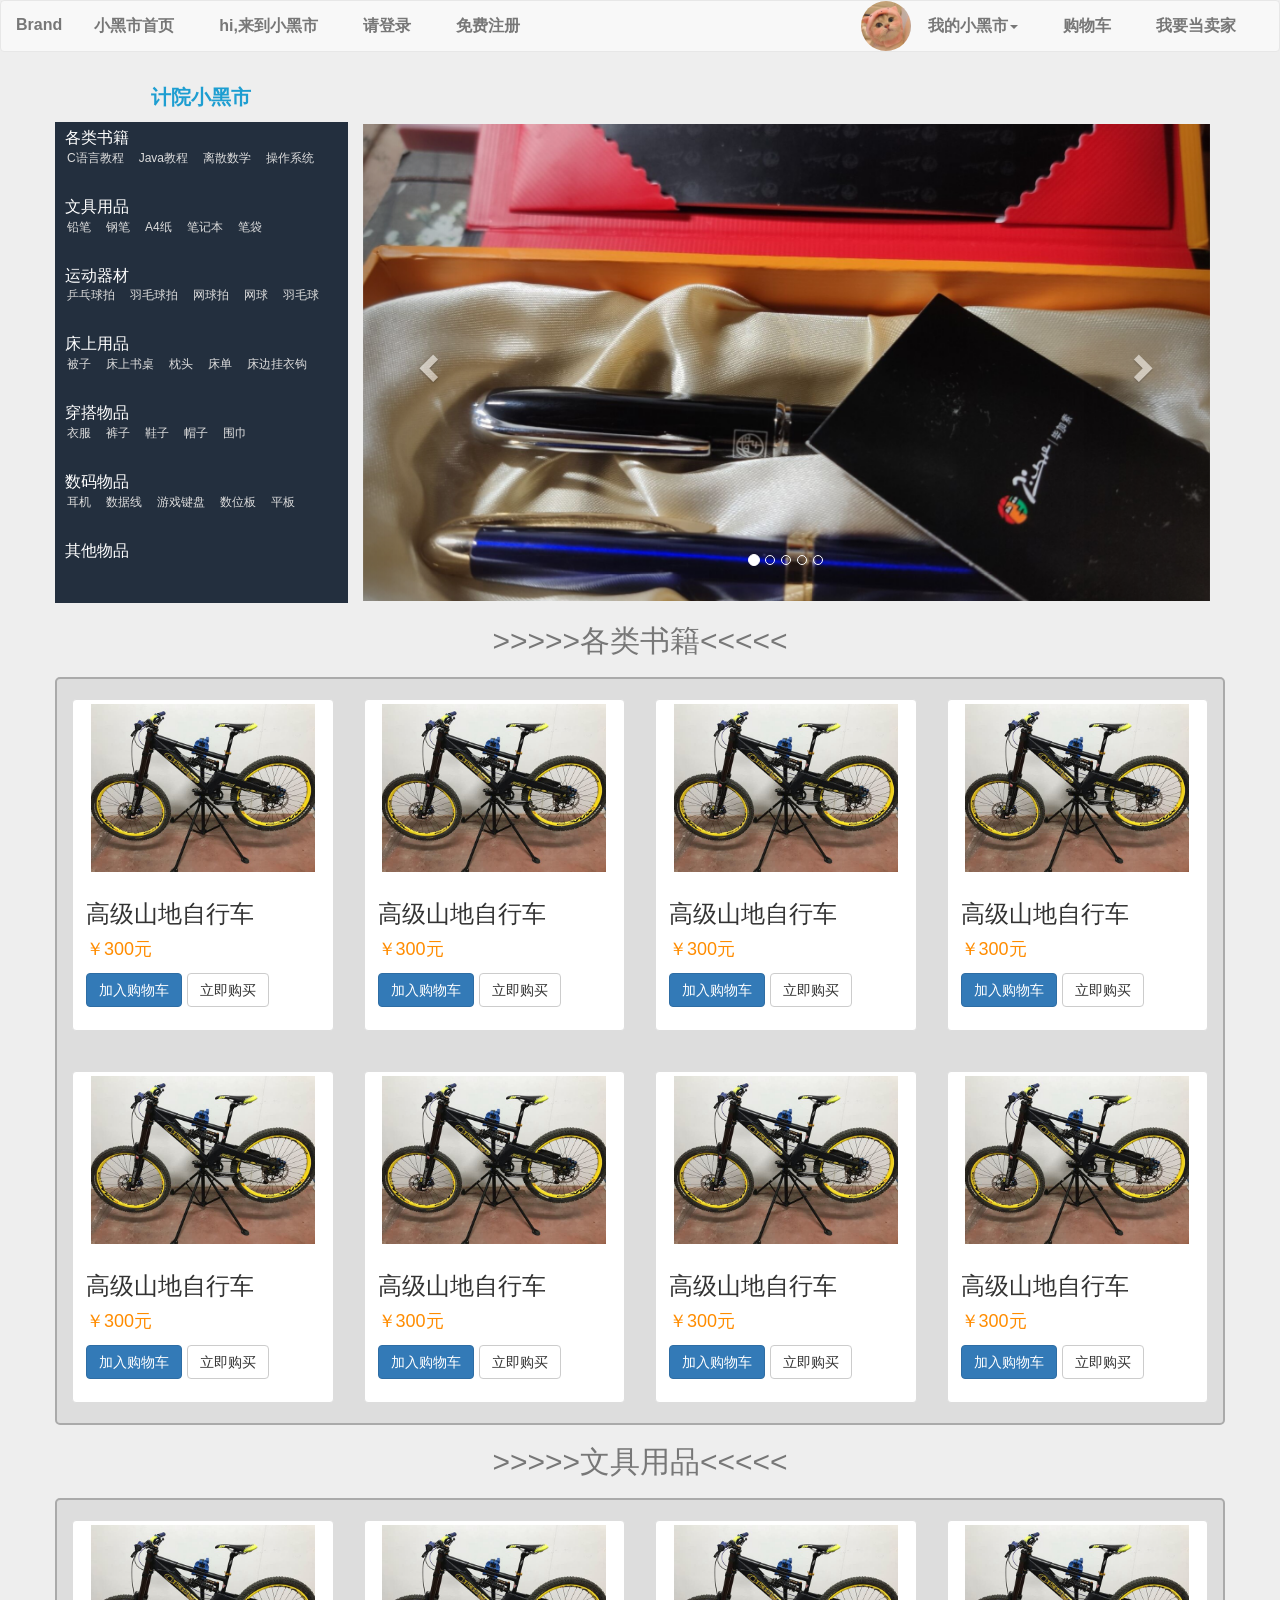
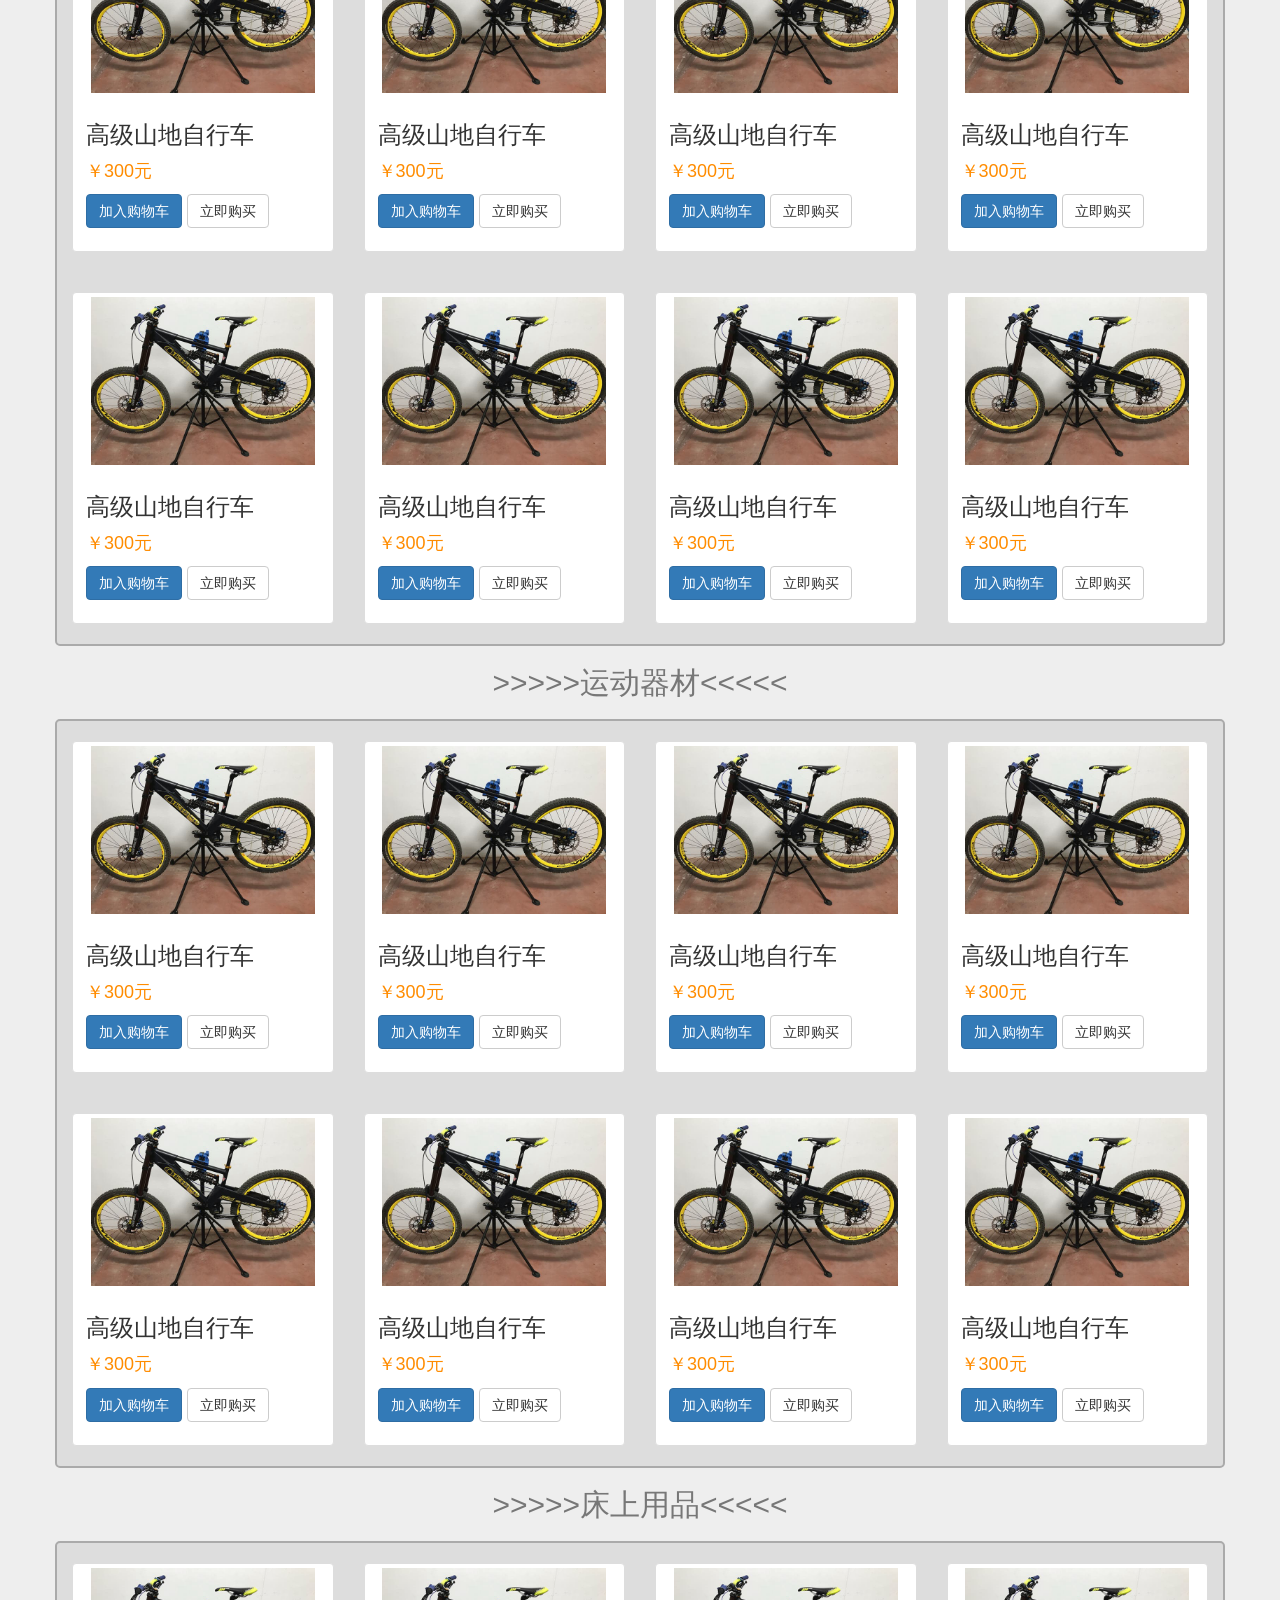
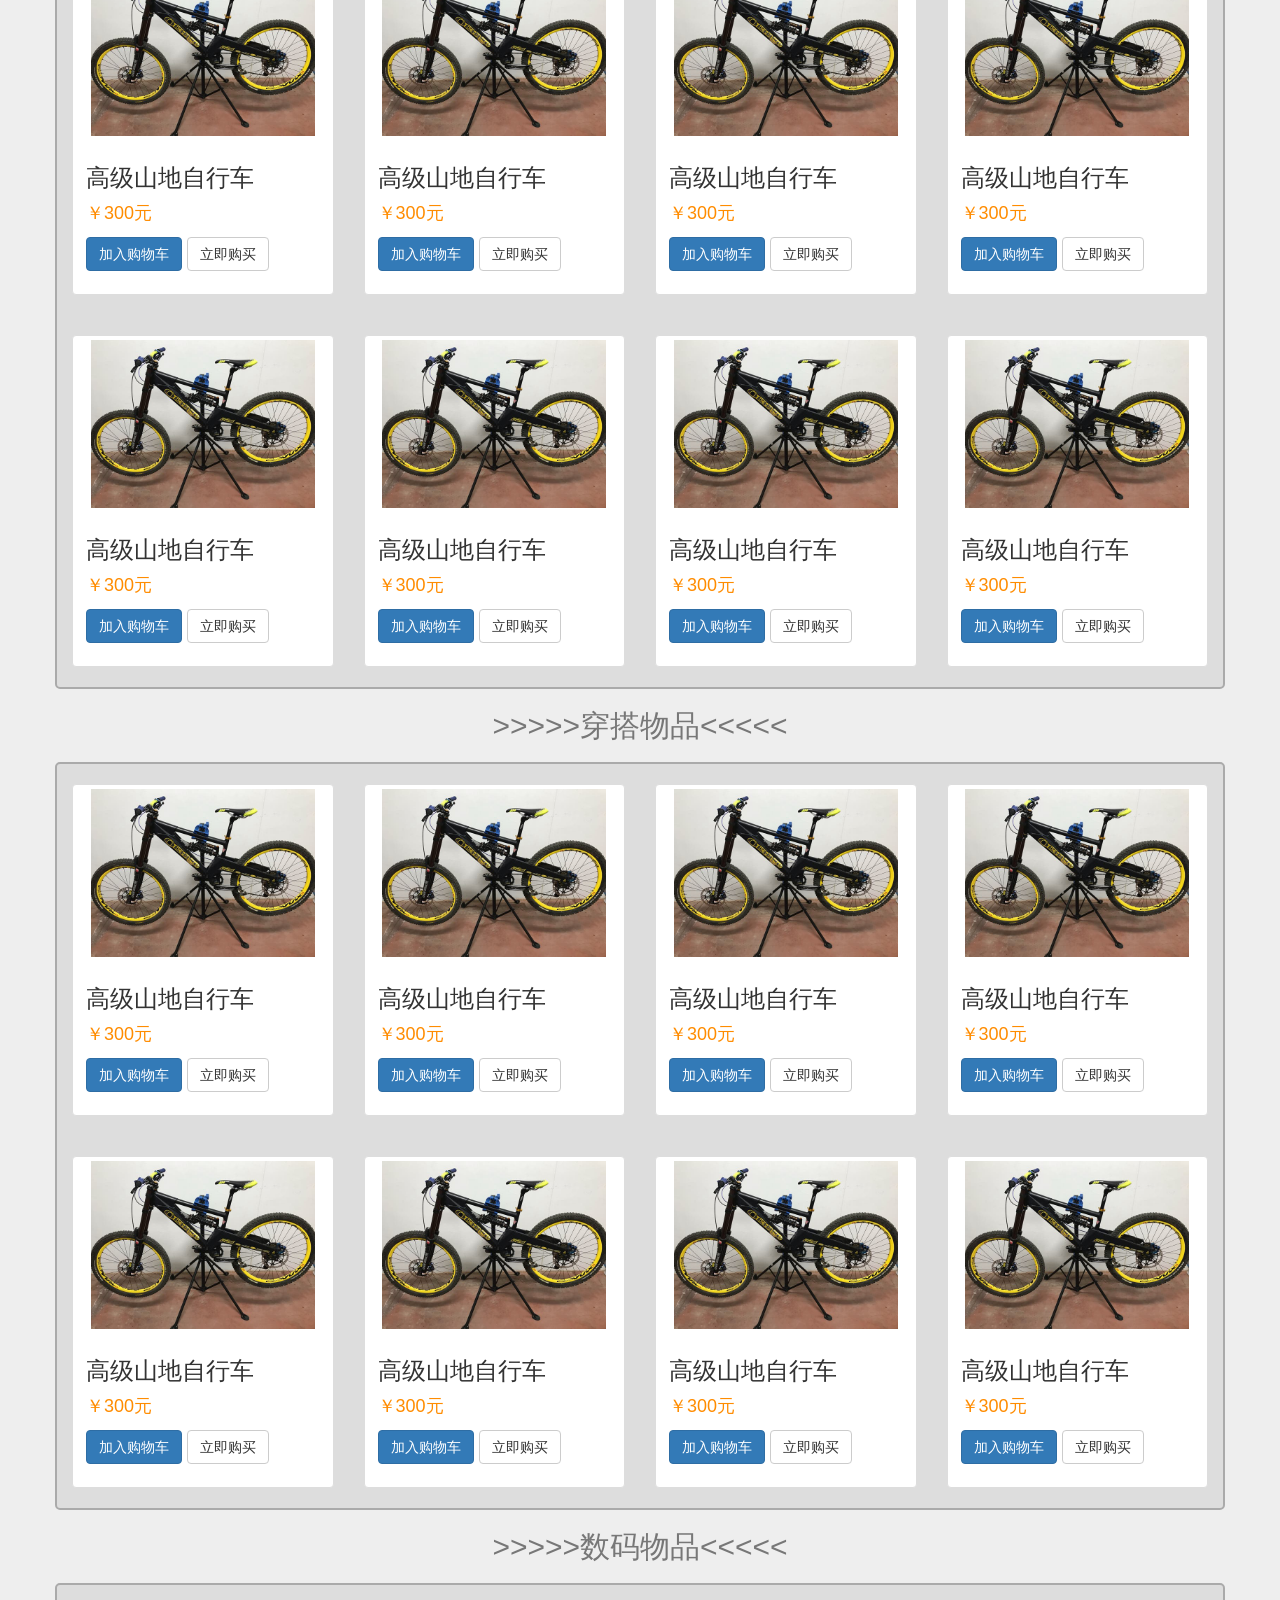
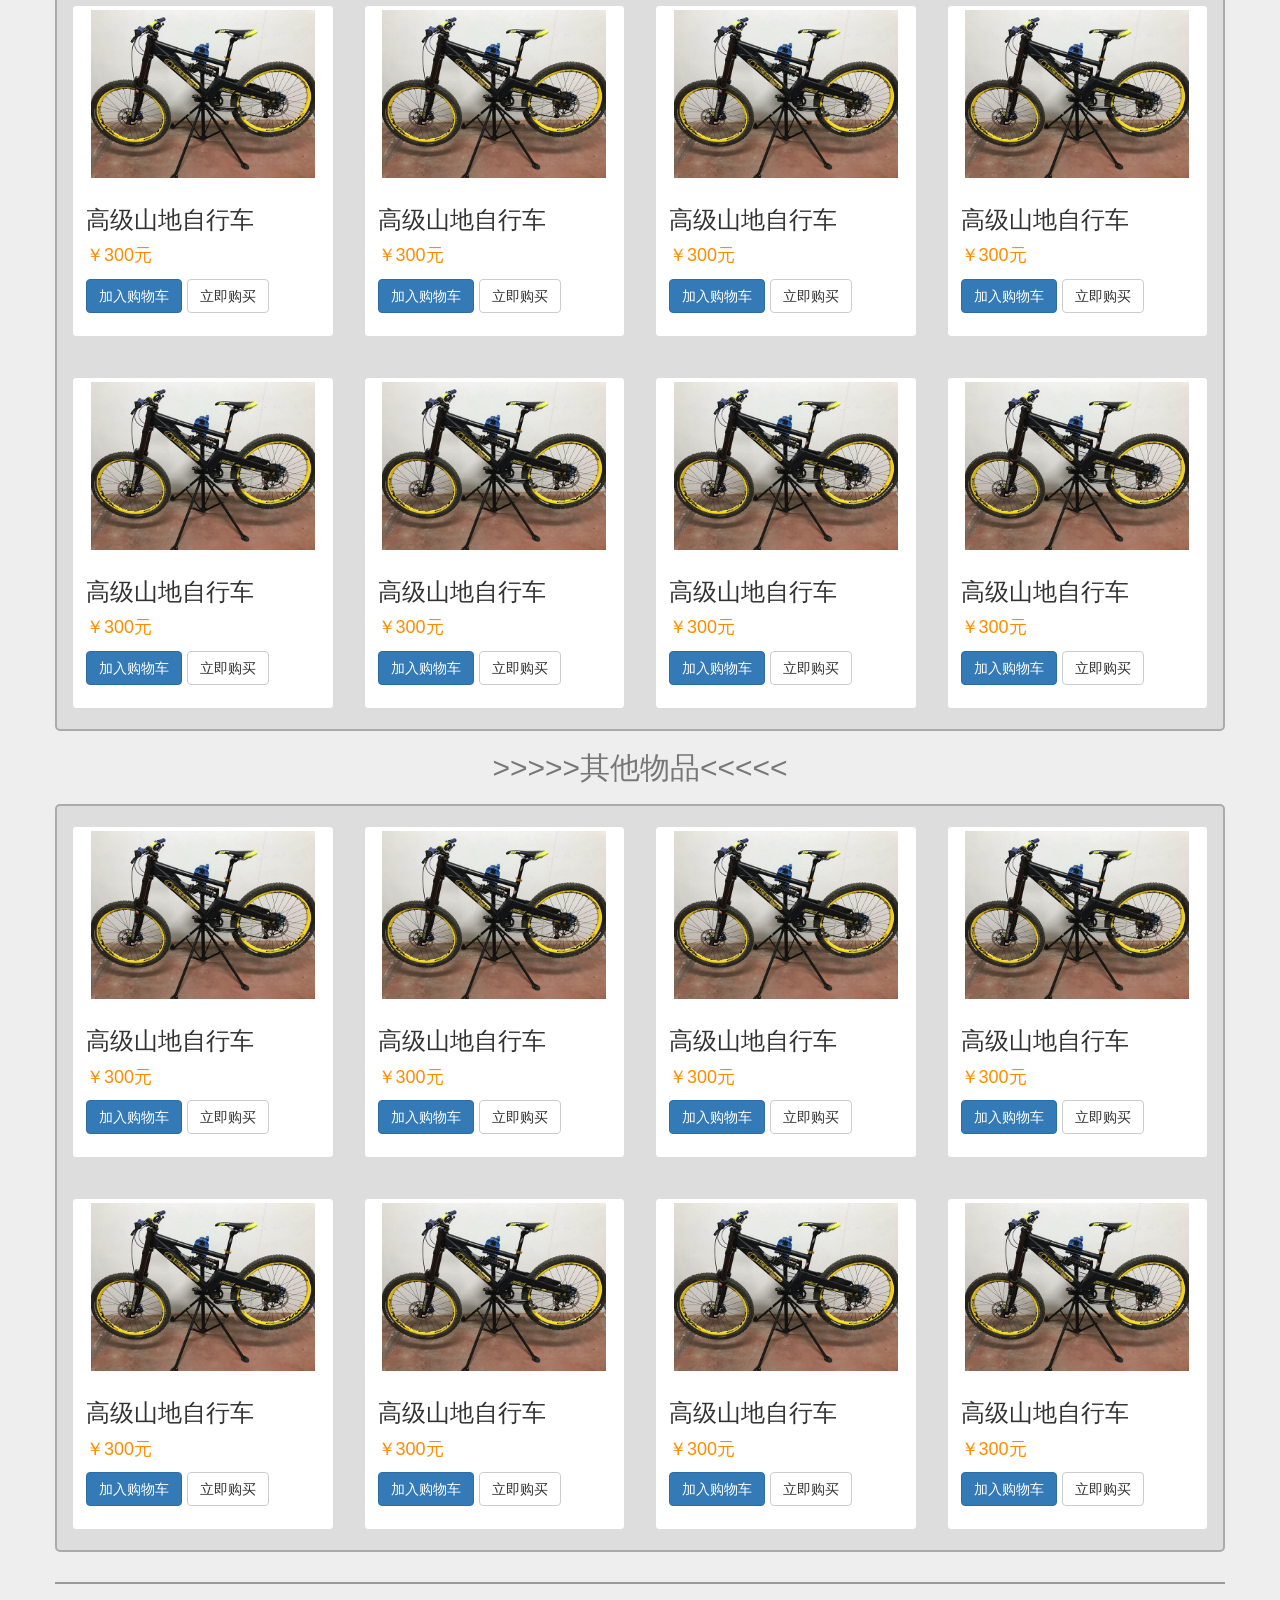
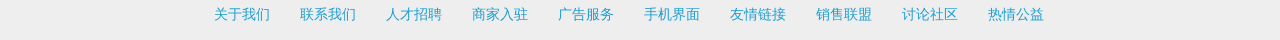
<file: Javaee大作业/qianduan/index.html>
<!DOCTYPE html>
<html lang="zh-CN">

<head>
    <meta charset="UTF-8">
    <meta http-equiv="X-UA-Compatible" content="IE=edge">
    <meta name="viewport" content="width=device-width, initial-scale=1.0">
    <link rel="shortcut icon" href="./res/logo.png" type="image/x-icon">
    <link rel="stylesheet" href="./css/bootstrap.min.css">
    <link rel="stylesheet" type="text/css" href="./css/sweetalert.css">
    <script src="./js/jquery-3.2.1.min.js"></script>
    <script src="./js/bootstrap.min.js"></script>
    <script type="text/javascript" src="./js/sweetalert-dev.js"></script>
    <title>计院小黑市</title>
    <style>
        * {
            padding: 0;
            margin: 0;
        }

        body {
            background-color: #eee;
        }

        .header-items li {
            list-style: none;
            display: inline;
            padding: 5px;
            font-size: 14px;
            line-height: 20px;
            color: #777;
        }

        .left-nav>dd {
            list-style: none;
            height: 68.75px;
            font-size: 16px;
            color: #ffffff;
            padding: 10px;
            padding-top: 5px;
            background-color: #232f3e;
        }

        .left-nav>dd:hover {
            background-color: #ff8c00;
            padding-left: 35px;
            transition: padding-left 0.5s;
        }

        .left-nav>dt {
            height: 50px;
            text-align: center;
            line-height: 50px;
            font-size: 20px;
            color: #1e9ed1;
        }

        .left-items>li,
        .left-items>li>a,
        .left-items>li>a:hover {
            list-style: none;
            display: inline;
            font-size: 12px;
            color: #ddd;
            padding: 5px;
            padding: 0;
        }

        .carousel-inner:hover {
            cursor: pointer;
            transform: scale(1.05, 1.05);
            transition: transform 1s;
        }

        .goods-items {
            display: inline-block;
            margin-top: 20px;
            /* height: 250px; */
        }

        .goods-class {
            margin-top: 10px;
            background-color: #dddddd;
            border: 2px solid #aaaaaa;
            border-radius: 5px;
        }

        .good-title {
            text-align: center;
            color: #777;
        }

        .foot-list {
            display: inline-block;
            margin-top: 20px;
            margin-bottom: 10px;
        }

        .foot-list>li,
        li>a {
            list-style: none;
            float: left;
            color: #1e9ed1;
            margin-left: 2px;
            margin-right: 13px;
        }

        .foot-list>li>a:hover {
            color: #1e9ed1;
            text-decoration: underline;
        }

        #copyright {
            text-align: center;
            margin-bottom: 30px;
        }

        .thumbnail p {
            color: #ff8c00;
            font-size: 18px;
        }

        .thumbnail img {
            cursor: pointer;
        }

        .navbar a {
            font: 600 16px/18px 'Open Sans', sans-serif;
        }

        .navbar a:hover {
            background-image: -webkit-linear-gradient(bottom, red, #fd8403, yellow);
            -webkit-background-clip: text;
            -webkit-text-fill-color: transparent;
        }
    </style>
    <script>

    </script>
</head>

<body>
    <!-- 导航条 -->
    <nav class="navbar navbar-default">
        <div class="container-fluid">
            <div class="navbar-header">
                <button type="button" class="navbar-toggle collapsed" data-toggle="collapse"
                    data-target="#bs-example-navbar-collapse-1" aria-expanded="false">
                    <span class="sr-only">Toggle navigation</span>
                    <span class="icon-bar"></span>
                    <span class="icon-bar"></span>
                    <span class="icon-bar"></span>
                </button>
                <a class="navbar-brand" href="#">Brand</a>
            </div>
            <div class="collapse navbar-collapse" id="bs-example-navbar-collapse-1">
                <ul class="nav navbar-nav">
                    <li><a href="./index.html">小黑市首页<span class="sr-only">(current)</span></a></li>
                    <li><a href="#">hi,来到小黑市</a></li>
                    <li><a href="login.html">请登录</a></li>
                    <li><a href="login.html">免费注册</a></li>
                </ul>
                <ul class="nav navbar-nav navbar-right">
                    <li><img src="./res/head.jpg" alt="" width="50" height="50" style="border-radius: 25px;"></li>
                    <li class="dropdown">
                        <a href="#" class="dropdown-toggle" data-toggle="dropdown" role="button" aria-haspopup="true"
                            aria-expanded="false">我的小黑市<span class="caret"></span></a>
                        <ul class="dropdown-menu">
                            <li><a href="./user.html">我的主页</a></li>
                            <li><a href="./order.html">我的订单</a></li>
                            <li role="separator" class="divider"></li>
                            <li><a href="#">切换账号</a></li>
                        </ul>
                    </li>
                    <li><a href="./shoppingCar.html">购物车</a></li>
                    <li><a href="./sale.html">我要当卖家</a></li>
                </ul>
            </div>
        </div>
    </nav>
    <!-- 导航图 -->
    <div class="container">
        <div class="row" style="height: 530px;">
            <div class="col-xs-3" style="padding:0;height: 530px;">
                <dl class="left-nav">
                    <dt>计院小黑市</dt>
                    <dd>各类书籍
                        <ul class="left-items">
                            <li><a href="#">C语言教程</a></li>
                            <li><a href="#">Java教程</a></li>
                            <li><a href="#">离散数学</a></li>
                            <li><a href="#">操作系统</a></li>
                        </ul>
                    </dd>
                    <dd>文具用品
                        <ul class="left-items">
                            <li><a href="#">铅笔</a></li>
                            <li><a href="#">钢笔</a></li>
                            <li><a href="#">A4纸</a></li>
                            <li><a href="#">笔记本</a></li>
                            <li><a href="#">笔袋</a></li>
                        </ul>
                    </dd>
                    <dd>运动器材
                        <ul class="left-items">
                            <li><a href="#">乒乓球拍</a></li>
                            <li><a href="#">羽毛球拍</a></li>
                            <li><a href="#">网球拍</a></li>
                            <li><a href="#">网球</a></li>
                            <li><a href="#">羽毛球</a></li>
                        </ul>
                    </dd>
                    <dd>床上用品
                        <ul class="left-items">
                            <li><a href="#">被子</a></li>
                            <li><a href="#">床上书桌</a></li>
                            <li><a href="#">枕头</a></li>
                            <li><a href="#">床单</a></li>
                            <li><a href="#">床边挂衣钩</a></li>
                        </ul>
                    </dd>
                    <dd>穿搭物品
                        <ul class="left-items">
                            <li><a href="#">衣服</a></li>
                            <li><a href="#">裤子</a></li>
                            <li><a href="#">鞋子</a></li>
                            <li><a href="#">帽子</a></li>
                            <li><a href="#">围巾</a></li>
                        </ul>
                    </dd>
                    <dd>数码物品
                        <ul class="left-items">
                            <li><a href="#">耳机</a></li>
                            <li><a href="#">数据线</a></li>
                            <li><a href="#">游戏键盘</a></li>
                            <li><a href="#">数位板</a></li>
                            <li><a href="#">平板</a></li>
                        </ul>
                    </dd>
                    <dd>其他物品</dd>
                </dl>
            </div>
            <div class="col-xs-9" style="height: 52px;"></div>
            <div class="col-xs-9" style="height: 480px;">
                <div id="myCarousel" class="carousel slide">
                    <!-- 轮播（Carousel）指标 -->
                    <ol class="carousel-indicators">
                        <li data-target="#myCarousel" data-slide-to="0" class="active"></li>
                        <li data-target="#myCarousel" data-slide-to="1"></li>
                        <li data-target="#myCarousel" data-slide-to="2"></li>
                        <li data-target="#myCarousel" data-slide-to="3"></li>
                        <li data-target="#myCarousel" data-slide-to="4"></li>
                    </ol>
                    <!-- 轮播（Carousel）项目 -->
                    <div class="carousel-inner">
                        <div class="item active">
                            <img src="./res/pen.jpg" alt="First slide">
                        </div>
                        <div class="item">
                            <img src="./res/book2.jpg" alt="Second slide">
                        </div>
                        <div class="item">
                            <img src="./res/books1.jpg" alt="Third slide">
                        </div>
                        <div class="item">
                            <img src="./res/cup.jpg" alt="Second slide">
                        </div>
                        <div class="item">
                            <img src="./res/juanchi.jpg" alt="Second slide">
                        </div>
                    </div>
                    <!-- 轮播（Carousel）导航 -->
                    <a class="carousel-control right" href="#myCarousel" data-slide="next"> <span _ngcontent-c3=""
                            aria-hidden="true" class="glyphicon glyphicon-chevron-right"></span></a>
                    <a class="carousel-control left" href="#myCarousel" data-slide="prev"> <span _ngcontent-c3=""
                            aria-hidden="true" class="glyphicon glyphicon-chevron-left"></span></a>
                </div>
            </div>
        </div>
    </div>
    <!-- 商品页 -->
    <div class="container">
        <!-- 各类书籍 -->
        <div class="row">
            <h2 class="col-xs-12 good-title">
                &gt;&gt;&gt;&gt;&gt;各类书籍&lt;&lt;&lt;&lt;&lt;
            </h2>
        </div>
        <div class="row goods-class">
            <div class="col-xs-3 goods-items">
                <div class="thumbnail">
                    <img src="./res/good1.jpg" title="点击查看详情" width="224" height="200">
                    <div class="caption">
                        <h3>高级山地自行车</h3>
                        <p>￥300元</p>
                        <p><a href="#" class="btn btn-primary" role="button">加入购物车</a> <a href="#"
                                class="btn btn-default" role="button">立即购买</a></p>
                    </div>
                </div>
            </div>
            <div class="col-xs-3 goods-items">
                <div class="thumbnail">
                    <img src="./res/good1.jpg" title="点击查看详情" width="224" height="200">
                    <div class="caption">
                        <h3>高级山地自行车</h3>
                        <p>￥300元</p>
                        <p><a href="#" class="btn btn-primary" role="button">加入购物车</a> <a href="#"
                                class="btn btn-default" role="button">立即购买</a></p>
                    </div>
                </div>
            </div>
            <div class="col-xs-3 goods-items">
                <div class="thumbnail">
                    <img src="./res/good1.jpg" title="点击查看详情" width="224" height="200">
                    <div class="caption">
                        <h3>高级山地自行车</h3>
                        <p>￥300元</p>
                        <p><a href="#" class="btn btn-primary" role="button">加入购物车</a> <a href="#"
                                class="btn btn-default" role="button">立即购买</a></p>
                    </div>
                </div>
            </div>
            <div class="col-xs-3 goods-items">
                <div class="thumbnail">
                    <img src="./res/good1.jpg" title="点击查看详情" width="224" height="200">
                    <div class="caption">
                        <h3>高级山地自行车</h3>
                        <p>￥300元</p>
                        <p><a href="#" class="btn btn-primary" role="button">加入购物车</a> <a href="#"
                                class="btn btn-default" role="button">立即购买</a></p>
                    </div>
                </div>
            </div>
            <div class="col-xs-3 goods-items">
                <div class="thumbnail">
                    <img src="./res/good1.jpg" title="点击查看详情" width="224" height="200">
                    <div class="caption">
                        <h3>高级山地自行车</h3>
                        <p>￥300元</p>
                        <p><a href="#" class="btn btn-primary" role="button">加入购物车</a> <a href="#"
                                class="btn btn-default" role="button">立即购买</a></p>
                    </div>
                </div>
            </div>
            <div class="col-xs-3 goods-items">
                <div class="thumbnail">
                    <img src="./res/good1.jpg" title="点击查看详情" width="224" height="200">
                    <div class="caption">
                        <h3>高级山地自行车</h3>
                        <p>￥300元</p>
                        <p><a href="#" class="btn btn-primary" role="button">加入购物车</a> <a href="#"
                                class="btn btn-default" role="button">立即购买</a></p>
                    </div>
                </div>
            </div>
            <div class="col-xs-3 goods-items">
                <div class="thumbnail">
                    <img src="./res/good1.jpg" title="点击查看详情" width="224" height="200">
                    <div class="caption">
                        <h3>高级山地自行车</h3>
                        <p>￥300元</p>
                        <p><a href="#" class="btn btn-primary" role="button">加入购物车</a> <a href="#"
                                class="btn btn-default" role="button">立即购买</a></p>
                    </div>
                </div>
            </div>
            <div class="col-xs-3 goods-items">
                <div class="thumbnail">
                    <img src="./res/good1.jpg" title="点击查看详情" width="224" height="200">
                    <div class="caption">
                        <h3>高级山地自行车</h3>
                        <p>￥300元</p>
                        <p><a href="#" class="btn btn-primary" role="button">加入购物车</a> <a href="#"
                                class="btn btn-default" role="button">立即购买</a></p>
                    </div>
                </div>
            </div>
        </div>
        <!-- 文具用品 -->
        <div class="row">
            <h2 class="col-xs-12 good-title">
                &gt;&gt;&gt;&gt;&gt;文具用品&lt;&lt;&lt;&lt;&lt;
            </h2>
        </div>
        <div class="row goods-class">
            <div class="col-xs-3 goods-items">
                <div class="thumbnail">
                    <img src="./res/good1.jpg" title="点击查看详情" width="224" height="200">
                    <div class="caption">
                        <h3>高级山地自行车</h3>
                        <p>￥300元</p>
                        <p><a href="#" class="btn btn-primary" role="button">加入购物车</a> <a href="#"
                                class="btn btn-default" role="button">立即购买</a></p>
                    </div>
                </div>
            </div>
            <div class="col-xs-3 goods-items">
                <div class="thumbnail">
                    <img src="./res/good1.jpg" title="点击查看详情" width="224" height="200">
                    <div class="caption">
                        <h3>高级山地自行车</h3>
                        <p>￥300元</p>
                        <p><a href="#" class="btn btn-primary" role="button">加入购物车</a> <a href="#"
                                class="btn btn-default" role="button">立即购买</a></p>
                    </div>
                </div>
            </div>
            <div class="col-xs-3 goods-items">
                <div class="thumbnail">
                    <img src="./res/good1.jpg" title="点击查看详情" width="224" height="200">
                    <div class="caption">
                        <h3>高级山地自行车</h3>
                        <p>￥300元</p>
                        <p><a href="#" class="btn btn-primary" role="button">加入购物车</a> <a href="#"
                                class="btn btn-default" role="button">立即购买</a></p>
                    </div>
                </div>
            </div>
            <div class="col-xs-3 goods-items">
                <div class="thumbnail">
                    <img src="./res/good1.jpg" title="点击查看详情" width="224" height="200">
                    <div class="caption">
                        <h3>高级山地自行车</h3>
                        <p>￥300元</p>
                        <p><a href="#" class="btn btn-primary" role="button">加入购物车</a> <a href="#"
                                class="btn btn-default" role="button">立即购买</a></p>
                    </div>
                </div>
            </div>
            <div class="col-xs-3 goods-items">
                <div class="thumbnail">
                    <img src="./res/good1.jpg" title="点击查看详情" width="224" height="200">
                    <div class="caption">
                        <h3>高级山地自行车</h3>
                        <p>￥300元</p>
                        <p><a href="#" class="btn btn-primary" role="button">加入购物车</a> <a href="#"
                                class="btn btn-default" role="button">立即购买</a></p>
                    </div>
                </div>
            </div>
            <div class="col-xs-3 goods-items">
                <div class="thumbnail">
                    <img src="./res/good1.jpg" title="点击查看详情" width="224" height="200">
                    <div class="caption">
                        <h3>高级山地自行车</h3>
                        <p>￥300元</p>
                        <p><a href="#" class="btn btn-primary" role="button">加入购物车</a> <a href="#"
                                class="btn btn-default" role="button">立即购买</a></p>
                    </div>
                </div>
            </div>
            <div class="col-xs-3 goods-items">
                <div class="thumbnail">
                    <img src="./res/good1.jpg" title="点击查看详情" width="224" height="200">
                    <div class="caption">
                        <h3>高级山地自行车</h3>
                        <p>￥300元</p>
                        <p><a href="#" class="btn btn-primary" role="button">加入购物车</a> <a href="#"
                                class="btn btn-default" role="button">立即购买</a></p>
                    </div>
                </div>
            </div>
            <div class="col-xs-3 goods-items">
                <div class="thumbnail">
                    <img src="./res/good1.jpg" title="点击查看详情" width="224" height="200">
                    <div class="caption">
                        <h3>高级山地自行车</h3>
                        <p>￥300元</p>
                        <p><a href="#" class="btn btn-primary" role="button">加入购物车</a> <a href="#"
                                class="btn btn-default" role="button">立即购买</a></p>
                    </div>
                </div>
            </div>
        </div>
        <!-- 运动器材 -->
        <div class="row">
            <h2 class="col-xs-12 good-title">
                &gt;&gt;&gt;&gt;&gt;运动器材&lt;&lt;&lt;&lt;&lt;
            </h2>
        </div>
        <div class="row goods-class">
            <div class="col-xs-3 goods-items">
                <div class="thumbnail">
                    <img src="./res/good1.jpg" title="点击查看详情" width="224" height="200">
                    <div class="caption">
                        <h3>高级山地自行车</h3>
                        <p>￥300元</p>
                        <p><a href="#" class="btn btn-primary" role="button">加入购物车</a> <a href="#"
                                class="btn btn-default" role="button">立即购买</a></p>
                    </div>
                </div>
            </div>
            <div class="col-xs-3 goods-items">
                <div class="thumbnail">
                    <img src="./res/good1.jpg" title="点击查看详情" width="224" height="200">
                    <div class="caption">
                        <h3>高级山地自行车</h3>
                        <p>￥300元</p>
                        <p><a href="#" class="btn btn-primary" role="button">加入购物车</a> <a href="#"
                                class="btn btn-default" role="button">立即购买</a></p>
                    </div>
                </div>
            </div>
            <div class="col-xs-3 goods-items">
                <div class="thumbnail">
                    <img src="./res/good1.jpg" title="点击查看详情" width="224" height="200">
                    <div class="caption">
                        <h3>高级山地自行车</h3>
                        <p>￥300元</p>
                        <p><a href="#" class="btn btn-primary" role="button">加入购物车</a> <a href="#"
                                class="btn btn-default" role="button">立即购买</a></p>
                    </div>
                </div>
            </div>
            <div class="col-xs-3 goods-items">
                <div class="thumbnail">
                    <img src="./res/good1.jpg" title="点击查看详情" width="224" height="200">
                    <div class="caption">
                        <h3>高级山地自行车</h3>
                        <p>￥300元</p>
                        <p><a href="#" class="btn btn-primary" role="button">加入购物车</a> <a href="#"
                                class="btn btn-default" role="button">立即购买</a></p>
                    </div>
                </div>
            </div>
            <div class="col-xs-3 goods-items">
                <div class="thumbnail">
                    <img src="./res/good1.jpg" title="点击查看详情" width="224" height="200">
                    <div class="caption">
                        <h3>高级山地自行车</h3>
                        <p>￥300元</p>
                        <p><a href="#" class="btn btn-primary" role="button">加入购物车</a> <a href="#"
                                class="btn btn-default" role="button">立即购买</a></p>
                    </div>
                </div>
            </div>
            <div class="col-xs-3 goods-items">
                <div class="thumbnail">
                    <img src="./res/good1.jpg" title="点击查看详情" width="224" height="200">
                    <div class="caption">
                        <h3>高级山地自行车</h3>
                        <p>￥300元</p>
                        <p><a href="#" class="btn btn-primary" role="button">加入购物车</a> <a href="#"
                                class="btn btn-default" role="button">立即购买</a></p>
                    </div>
                </div>
            </div>
            <div class="col-xs-3 goods-items">
                <div class="thumbnail">
                    <img src="./res/good1.jpg" title="点击查看详情" width="224" height="200">
                    <div class="caption">
                        <h3>高级山地自行车</h3>
                        <p>￥300元</p>
                        <p><a href="#" class="btn btn-primary" role="button">加入购物车</a> <a href="#"
                                class="btn btn-default" role="button">立即购买</a></p>
                    </div>
                </div>
            </div>
            <div class="col-xs-3 goods-items">
                <div class="thumbnail">
                    <img src="./res/good1.jpg" title="点击查看详情" width="224" height="200">
                    <div class="caption">
                        <h3>高级山地自行车</h3>
                        <p>￥300元</p>
                        <p><a href="#" class="btn btn-primary" role="button">加入购物车</a> <a href="#"
                                class="btn btn-default" role="button">立即购买</a></p>
                    </div>
                </div>
            </div>
        </div>
        <!-- 床上用品 -->
        <div class="row">
            <h2 class="col-xs-12 good-title">
                &gt;&gt;&gt;&gt;&gt;床上用品&lt;&lt;&lt;&lt;&lt;
            </h2>
        </div>
        <div class="row goods-class">
            <div class="col-xs-3 goods-items">
                <div class="thumbnail">
                    <img src="./res/good1.jpg" title="点击查看详情" width="224" height="200">
                    <div class="caption">
                        <h3>高级山地自行车</h3>
                        <p>￥300元</p>
                        <p><a href="#" class="btn btn-primary" role="button">加入购物车</a> <a href="#"
                                class="btn btn-default" role="button">立即购买</a></p>
                    </div>
                </div>
            </div>
            <div class="col-xs-3 goods-items">
                <div class="thumbnail">
                    <img src="./res/good1.jpg" title="点击查看详情" width="224" height="200">
                    <div class="caption">
                        <h3>高级山地自行车</h3>
                        <p>￥300元</p>
                        <p><a href="#" class="btn btn-primary" role="button">加入购物车</a> <a href="#"
                                class="btn btn-default" role="button">立即购买</a></p>
                    </div>
                </div>
            </div>
            <div class="col-xs-3 goods-items">
                <div class="thumbnail">
                    <img src="./res/good1.jpg" title="点击查看详情" width="224" height="200">
                    <div class="caption">
                        <h3>高级山地自行车</h3>
                        <p>￥300元</p>
                        <p><a href="#" class="btn btn-primary" role="button">加入购物车</a> <a href="#"
                                class="btn btn-default" role="button">立即购买</a></p>
                    </div>
                </div>
            </div>
            <div class="col-xs-3 goods-items">
                <div class="thumbnail">
                    <img src="./res/good1.jpg" title="点击查看详情" width="224" height="200">
                    <div class="caption">
                        <h3>高级山地自行车</h3>
                        <p>￥300元</p>
                        <p><a href="#" class="btn btn-primary" role="button">加入购物车</a> <a href="#"
                                class="btn btn-default" role="button">立即购买</a></p>
                    </div>
                </div>
            </div>
            <div class="col-xs-3 goods-items">
                <div class="thumbnail">
                    <img src="./res/good1.jpg" title="点击查看详情" width="224" height="200">
                    <div class="caption">
                        <h3>高级山地自行车</h3>
                        <p>￥300元</p>
                        <p><a href="#" class="btn btn-primary" role="button">加入购物车</a> <a href="#"
                                class="btn btn-default" role="button">立即购买</a></p>
                    </div>
                </div>
            </div>
            <div class="col-xs-3 goods-items">
                <div class="thumbnail">
                    <img src="./res/good1.jpg" title="点击查看详情" width="224" height="200">
                    <div class="caption">
                        <h3>高级山地自行车</h3>
                        <p>￥300元</p>
                        <p><a href="#" class="btn btn-primary" role="button">加入购物车</a> <a href="#"
                                class="btn btn-default" role="button">立即购买</a></p>
                    </div>
                </div>
            </div>
            <div class="col-xs-3 goods-items">
                <div class="thumbnail">
                    <img src="./res/good1.jpg" title="点击查看详情" width="224" height="200">
                    <div class="caption">
                        <h3>高级山地自行车</h3>
                        <p>￥300元</p>
                        <p><a href="#" class="btn btn-primary" role="button">加入购物车</a> <a href="#"
                                class="btn btn-default" role="button">立即购买</a></p>
                    </div>
                </div>
            </div>
            <div class="col-xs-3 goods-items">
                <div class="thumbnail">
                    <img src="./res/good1.jpg" title="点击查看详情" width="224" height="200">
                    <div class="caption">
                        <h3>高级山地自行车</h3>
                        <p>￥300元</p>
                        <p><a href="#" class="btn btn-primary" role="button">加入购物车</a> <a href="#"
                                class="btn btn-default" role="button">立即购买</a></p>
                    </div>
                </div>
            </div>
        </div>
        <!-- 穿搭物品 -->
        <div class="row">
            <h2 class="col-xs-12 good-title">
                &gt;&gt;&gt;&gt;&gt;穿搭物品&lt;&lt;&lt;&lt;&lt;
            </h2>
        </div>
        <div class="row goods-class">
            <div class="col-xs-3 goods-items">
                <div class="thumbnail">
                    <img src="./res/good1.jpg" title="点击查看详情" width="224" height="200">
                    <div class="caption">
                        <h3>高级山地自行车</h3>
                        <p>￥300元</p>
                        <p><a href="#" class="btn btn-primary" role="button">加入购物车</a> <a href="#"
                                class="btn btn-default" role="button">立即购买</a></p>
                    </div>
                </div>
            </div>
            <div class="col-xs-3 goods-items">
                <div class="thumbnail">
                    <img src="./res/good1.jpg" title="点击查看详情" width="224" height="200">
                    <div class="caption">
                        <h3>高级山地自行车</h3>
                        <p>￥300元</p>
                        <p><a href="#" class="btn btn-primary" role="button">加入购物车</a> <a href="#"
                                class="btn btn-default" role="button">立即购买</a></p>
                    </div>
                </div>
            </div>
            <div class="col-xs-3 goods-items">
                <div class="thumbnail">
                    <img src="./res/good1.jpg" title="点击查看详情" width="224" height="200">
                    <div class="caption">
                        <h3>高级山地自行车</h3>
                        <p>￥300元</p>
                        <p><a href="#" class="btn btn-primary" role="button">加入购物车</a> <a href="#"
                                class="btn btn-default" role="button">立即购买</a></p>
                    </div>
                </div>
            </div>
            <div class="col-xs-3 goods-items">
                <div class="thumbnail">
                    <img src="./res/good1.jpg" title="点击查看详情" width="224" height="200">
                    <div class="caption">
                        <h3>高级山地自行车</h3>
                        <p>￥300元</p>
                        <p><a href="#" class="btn btn-primary" role="button">加入购物车</a> <a href="#"
                                class="btn btn-default" role="button">立即购买</a></p>
                    </div>
                </div>
            </div>
            <div class="col-xs-3 goods-items">
                <div class="thumbnail">
                    <img src="./res/good1.jpg" title="点击查看详情" width="224" height="200">
                    <div class="caption">
                        <h3>高级山地自行车</h3>
                        <p>￥300元</p>
                        <p><a href="#" class="btn btn-primary" role="button">加入购物车</a> <a href="#"
                                class="btn btn-default" role="button">立即购买</a></p>
                    </div>
                </div>
            </div>
            <div class="col-xs-3 goods-items">
                <div class="thumbnail">
                    <img src="./res/good1.jpg" title="点击查看详情" width="224" height="200">
                    <div class="caption">
                        <h3>高级山地自行车</h3>
                        <p>￥300元</p>
                        <p><a href="#" class="btn btn-primary" role="button">加入购物车</a> <a href="#"
                                class="btn btn-default" role="button">立即购买</a></p>
                    </div>
                </div>
            </div>
            <div class="col-xs-3 goods-items">
                <div class="thumbnail">
                    <img src="./res/good1.jpg" title="点击查看详情" width="224" height="200">
                    <div class="caption">
                        <h3>高级山地自行车</h3>
                        <p>￥300元</p>
                        <p><a href="#" class="btn btn-primary" role="button">加入购物车</a> <a href="#"
                                class="btn btn-default" role="button">立即购买</a></p>
                    </div>
                </div>
            </div>
            <div class="col-xs-3 goods-items">
                <div class="thumbnail">
                    <img src="./res/good1.jpg" title="点击查看详情" width="224" height="200">
                    <div class="caption">
                        <h3>高级山地自行车</h3>
                        <p>￥300元</p>
                        <p><a href="#" class="btn btn-primary" role="button">加入购物车</a> <a href="#"
                                class="btn btn-default" role="button">立即购买</a></p>
                    </div>
                </div>
            </div>
        </div>
        <!-- 数码物品 -->
        <div class="row">
            <h2 class="col-xs-12 good-title">
                &gt;&gt;&gt;&gt;&gt;数码物品&lt;&lt;&lt;&lt;&lt;
            </h2>
        </div>
        <div class="row goods-class">
            <div class="col-xs-3 goods-items">
                <div class="thumbnail">
                    <img src="./res/good1.jpg" title="点击查看详情" width="224" height="200">
                    <div class="caption">
                        <h3>高级山地自行车</h3>
                        <p>￥300元</p>
                        <p><a href="#" class="btn btn-primary" role="button">加入购物车</a> <a href="#"
                                class="btn btn-default" role="button">立即购买</a></p>
                    </div>
                </div>
            </div>
            <div class="col-xs-3 goods-items">
                <div class="thumbnail">
                    <img src="./res/good1.jpg" title="点击查看详情" width="224" height="200">
                    <div class="caption">
                        <h3>高级山地自行车</h3>
                        <p>￥300元</p>
                        <p><a href="#" class="btn btn-primary" role="button">加入购物车</a> <a href="#"
                                class="btn btn-default" role="button">立即购买</a></p>
                    </div>
                </div>
            </div>
            <div class="col-xs-3 goods-items">
                <div class="thumbnail">
                    <img src="./res/good1.jpg" title="点击查看详情" width="224" height="200">
                    <div class="caption">
                        <h3>高级山地自行车</h3>
                        <p>￥300元</p>
                        <p><a href="#" class="btn btn-primary" role="button">加入购物车</a> <a href="#"
                                class="btn btn-default" role="button">立即购买</a></p>
                    </div>
                </div>
            </div>
            <div class="col-xs-3 goods-items">
                <div class="thumbnail">
                    <img src="./res/good1.jpg" title="点击查看详情" width="224" height="200">
                    <div class="caption">
                        <h3>高级山地自行车</h3>
                        <p>￥300元</p>
                        <p><a href="#" class="btn btn-primary" role="button">加入购物车</a> <a href="#"
                                class="btn btn-default" role="button">立即购买</a></p>
                    </div>
                </div>
            </div>
            <div class="col-xs-3 goods-items">
                <div class="thumbnail">
                    <img src="./res/good1.jpg" title="点击查看详情" width="224" height="200">
                    <div class="caption">
                        <h3>高级山地自行车</h3>
                        <p>￥300元</p>
                        <p><a href="#" class="btn btn-primary" role="button">加入购物车</a> <a href="#"
                                class="btn btn-default" role="button">立即购买</a></p>
                    </div>
                </div>
            </div>
            <div class="col-xs-3 goods-items">
                <div class="thumbnail">
                    <img src="./res/good1.jpg" title="点击查看详情" width="224" height="200">
                    <div class="caption">
                        <h3>高级山地自行车</h3>
                        <p>￥300元</p>
                        <p><a href="#" class="btn btn-primary" role="button">加入购物车</a> <a href="#"
                                class="btn btn-default" role="button">立即购买</a></p>
                    </div>
                </div>
            </div>
            <div class="col-xs-3 goods-items">
                <div class="thumbnail">
                    <img src="./res/good1.jpg" title="点击查看详情" width="224" height="200">
                    <div class="caption">
                        <h3>高级山地自行车</h3>
                        <p>￥300元</p>
                        <p><a href="#" class="btn btn-primary" role="button">加入购物车</a> <a href="#"
                                class="btn btn-default" role="button">立即购买</a></p>
                    </div>
                </div>
            </div>
            <div class="col-xs-3 goods-items">
                <div class="thumbnail">
                    <img src="./res/good1.jpg" title="点击查看详情" width="224" height="200">
                    <div class="caption">
                        <h3>高级山地自行车</h3>
                        <p>￥300元</p>
                        <p><a href="#" class="btn btn-primary" role="button">加入购物车</a> <a href="#"
                                class="btn btn-default" role="button">立即购买</a></p>
                    </div>
                </div>
            </div>
        </div>
        <!-- 其他物品 -->
        <div class="row">
            <h2 class="col-xs-12 good-title">
                &gt;&gt;&gt;&gt;&gt;其他物品&lt;&lt;&lt;&lt;&lt;
            </h2>
        </div>
        <div class="row goods-class" style="margin-bottom: 30px;">
            <div class="col-xs-3 goods-items">
                <div class="thumbnail">
                    <img src="./res/good1.jpg" title="点击查看详情" width="224" height="200">
                    <div class="caption">
                        <h3>高级山地自行车</h3>
                        <p>￥300元</p>
                        <p><a href="#" class="btn btn-primary" role="button">加入购物车</a> <a href="#"
                                class="btn btn-default" role="button">立即购买</a></p>
                    </div>
                </div>
            </div>
            <div class="col-xs-3 goods-items">
                <div class="thumbnail">
                    <img src="./res/good1.jpg" title="点击查看详情" width="224" height="200">
                    <div class="caption">
                        <h3>高级山地自行车</h3>
                        <p>￥300元</p>
                        <p><a href="#" class="btn btn-primary" role="button">加入购物车</a> <a href="#"
                                class="btn btn-default" role="button">立即购买</a></p>
                    </div>
                </div>
            </div>
            <div class="col-xs-3 goods-items">
                <div class="thumbnail">
                    <img src="./res/good1.jpg" title="点击查看详情" width="224" height="200">
                    <div class="caption">
                        <h3>高级山地自行车</h3>
                        <p>￥300元</p>
                        <p><a href="#" class="btn btn-primary" role="button">加入购物车</a> <a href="#"
                                class="btn btn-default" role="button">立即购买</a></p>
                    </div>
                </div>
            </div>
            <div class="col-xs-3 goods-items">
                <div class="thumbnail">
                    <img src="./res/good1.jpg" title="点击查看详情" width="224" height="200">
                    <div class="caption">
                        <h3>高级山地自行车</h3>
                        <p>￥300元</p>
                        <p><a href="#" class="btn btn-primary" role="button">加入购物车</a> <a href="#"
                                class="btn btn-default" role="button">立即购买</a></p>
                    </div>
                </div>
            </div>
            <div class="col-xs-3 goods-items">
                <div class="thumbnail">
                    <img src="./res/good1.jpg" title="点击查看详情" width="224" height="200">
                    <div class="caption">
                        <h3>高级山地自行车</h3>
                        <p>￥300元</p>
                        <p><a href="#" class="btn btn-primary" role="button">加入购物车</a> <a href="#"
                                class="btn btn-default" role="button">立即购买</a></p>
                    </div>
                </div>
            </div>
            <div class="col-xs-3 goods-items">
                <div class="thumbnail">
                    <img src="./res/good1.jpg" title="点击查看详情" width="224" height="200">
                    <div class="caption">
                        <h3>高级山地自行车</h3>
                        <p>￥300元</p>
                        <p><a href="#" class="btn btn-primary" role="button">加入购物车</a> <a href="#"
                                class="btn btn-default" role="button">立即购买</a></p>
                    </div>
                </div>
            </div>
            <div class="col-xs-3 goods-items">
                <div class="thumbnail">
                    <img src="./res/good1.jpg" title="点击查看详情" width="224" height="200">
                    <div class="caption">
                        <h3>高级山地自行车</h3>
                        <p>￥300元</p>
                        <p><a href="#" class="btn btn-primary" role="button">加入购物车</a> <a href="#"
                                class="btn btn-default" role="button">立即购买</a></p>
                    </div>
                </div>
            </div>
            <div class="col-xs-3 goods-items">
                <div class="thumbnail">
                    <img src="./res/good1.jpg" title="点击查看详情" width="224" height="200">
                    <div class="caption">
                        <h3>高级山地自行车</h3>
                        <p>￥300元</p>
                        <p><a href="#" class="btn btn-primary" role="button">加入购物车</a> <a href="#"
                                class="btn btn-default" role="button">立即购买</a></p>
                    </div>
                </div>
            </div>
        </div>
    </div>
    <!-- 底部 -->
    <div class="container">
        <div class="row">
            <div class="col-xs-12" style="border: 1px solid #999;">

            </div>
        </div>
        <div class="row">
            <div class="col-xs-1"></div>
            <div class="col-xs-10" style="text-align: center;">
                <ul class="foot-list">
                    <li><a href="#" style="border: none;">关于我们</a></li>
                    <li><a href="#">联系我们</a></li>
                    <li><a href="#">人才招聘</a></li>
                    <li><a href="#">商家入驻</a></li>
                    <li><a href="#">广告服务</a></li>
                    <li><a href="#">手机界面</a></li>
                    <li><a href="#">友情链接</a></li>
                    <li><a href="#">销售联盟</a></li>
                    <li><a href="#">讨论社区</a></li>
                    <li><a href="#">热情公益</a></li>
                </ul>
            </div>
            <div class="col-xs-1"></div>
        </div>
        <div class="row">
            <div class="col-xs-12">
            </div>
        </div>
    </div>
</body>

</html>
</file>
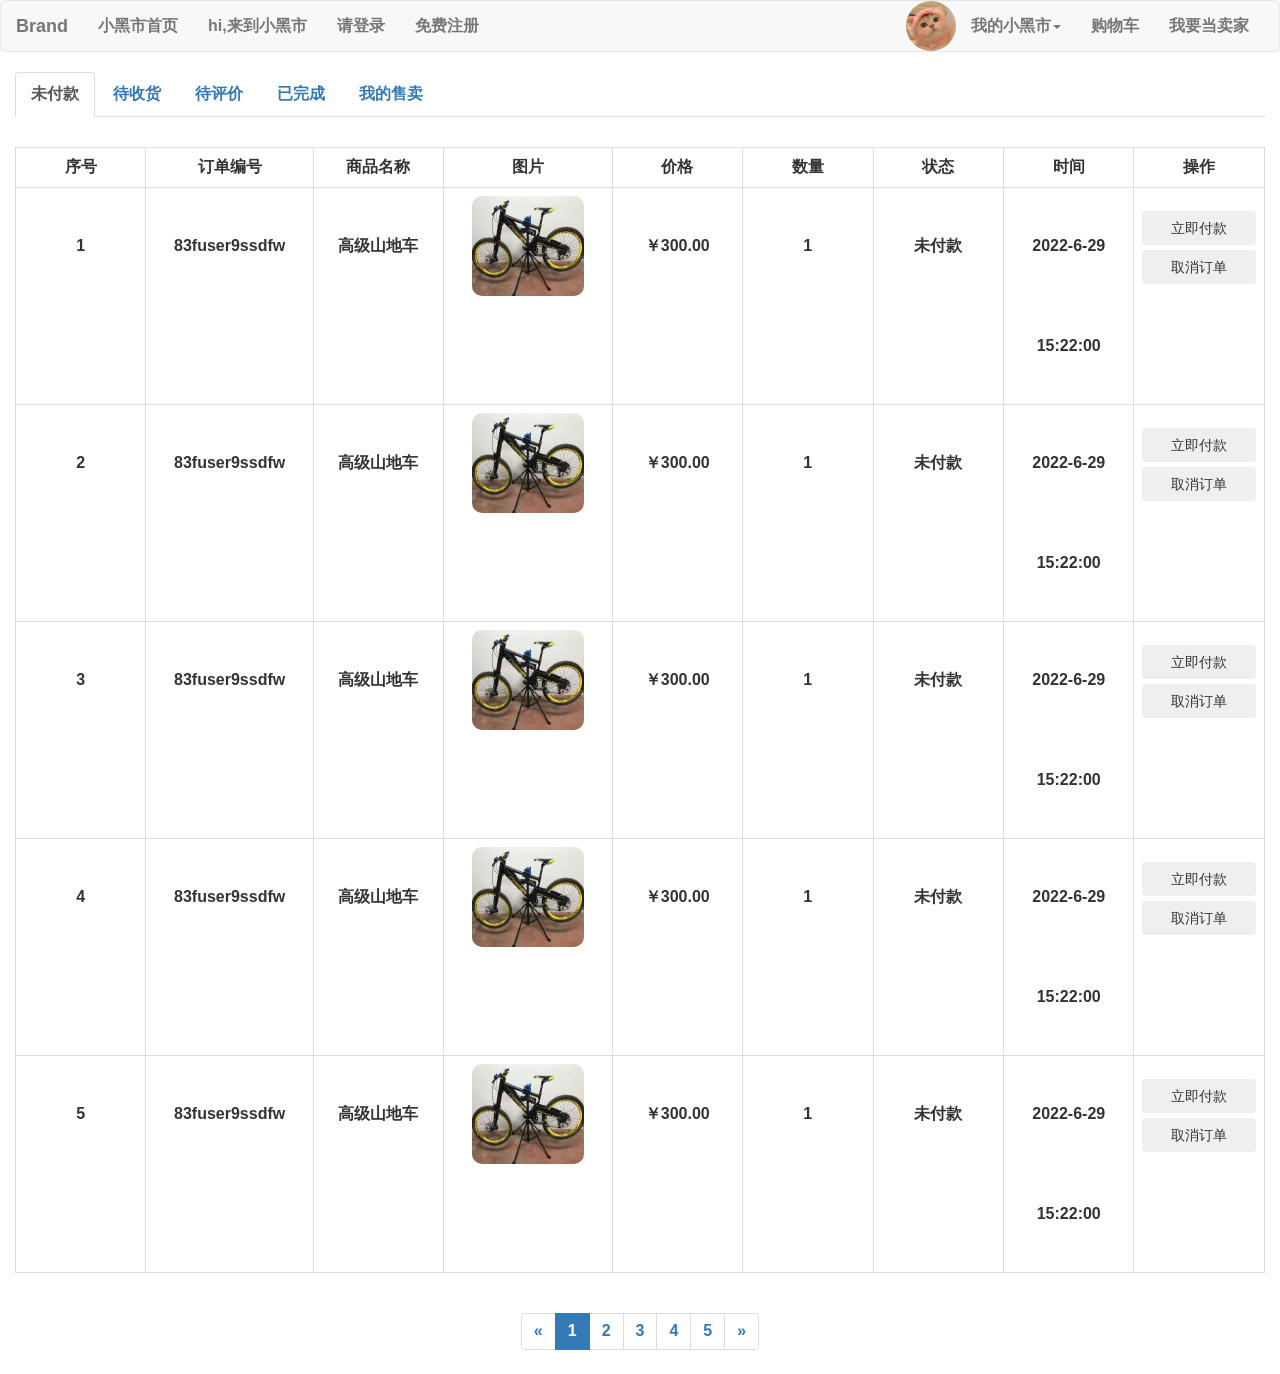
<file: Javaee大作业/qianduan/order.html>
<!DOCTYPE html>
<html lang="zh-CN">

<head>
    <meta charset="UTF-8">
    <meta http-equiv="X-UA-Compatible" content="IE=edge">
    <meta name="viewport" content="width=device-width, initial-scale=1.0">
    <link rel="shortcut icon" href="./res/logo.png" type="image/x-icon">
    <link rel="stylesheet" href="./css/bootstrap.min.css">
    <link rel="stylesheet" type="text/css" href="./css/sweetalert.css">
    <script src="./js/jquery-3.2.1.min.js"></script>
    <script src="./js/bootstrap.min.js"></script>
    <script type="text/javascript" src="./js/sweetalert-dev.js"></script>
    <title>我的订单</title>
    <style>
        body {
            font: 600 16px/18px 'Open Sans', sans-serif;
        }
        
        .table>tbody>tr>td {
            width: 100px;
            line-height: 100px;
            text-align: center;
            user-select: none;
        }
        
        .table>tbody>tr>th {
            text-align: center;
        }
        
        .nav-tabs>li>a {
            user-select: none;
        }
    </style>
    <script>
        function choose(number) {
            $(".up-1").hide();
            $(".up-2").hide();
            $(".up-3").hide();
            $(".up-4").hide();
            $(".up-5").hide();
            $(".li-1").removeClass("active");
            $(".li-2").removeClass("active");
            $(".li-3").removeClass("active");
            $(".li-4").removeClass("active");
            $(".li-5").removeClass("active");
            $(".up-" + number).show();
            $(".li-" + number).addClass("active");
        }
    </script>
</head>

<body>
    <nav class="navbar navbar-default">
        <div class="container-fluid">
            <div class="navbar-header">
                <button type="button" class="navbar-toggle collapsed" data-toggle="collapse" data-target="#bs-example-navbar-collapse-1" aria-expanded="false">
        <span class="sr-only">Toggle navigation</span>
        <span class="icon-bar"></span>
        <span class="icon-bar"></span>
        <span class="icon-bar"></span>
      </button>
                <a class="navbar-brand" href="#">Brand</a>
            </div>
            <div class="collapse navbar-collapse" id="bs-example-navbar-collapse-1">
                <ul class="nav navbar-nav">
                    <li><a href="./index.html">小黑市首页<span class="sr-only">(current)</span></a></li>
                    <li><a href="#">hi,来到小黑市</a></li>
                    <li><a href="login.html">请登录</a></li>
                    <li><a href="login.html">免费注册</a></li>
                </ul>
                <ul class="nav navbar-nav navbar-right">
                    <li><img src="./res/head.jpg" alt="" width="50" height="50" style="border-radius: 25px;"></li>
                    <li class="dropdown">
                        <a href="#" class="dropdown-toggle" data-toggle="dropdown" role="button" aria-haspopup="true" aria-expanded="false">我的小黑市<span class="caret"></span></a>
                        <ul class="dropdown-menu">
                            <li><a href="./user.html">我的主页</a></li>
                            <li><a href="./order.html">我的订单</a></li>
                            <li role="separator" class="divider"></li>
                            <li><a href="#">切换账号</a></li>
                        </ul>
                    </li>
                    <li><a href="./shoppingCar.html">购物车</a></li>
                    <li><a href="./sale.html">我要当卖家</a></li>
                </ul>
            </div>
        </div>
    </nav>

    <div class="container-fluid">
        <!-- 顶部分栏 -->
        <div class="row">
            <div class="col-xs-12">
                <ul class="nav nav-tabs">
                    <li role="presentation" class="active li-1"><a onclick="choose(1)">未付款</a></li>
                    <li role="presentation" class="li-2"><a onclick="choose(2)">待收货</a></li>
                    <li role="presentation" class="li-3"><a onclick="choose(3)">待评价</a></li>
                    <li role="presentation" class="li-4"><a onclick="choose(4)">已完成</a></li>
                    <li role="presentation" class="li-5"><a onclick="choose(5)">我的售卖</a></li>
                </ul>
            </div>
        </div>
        <!-- 未付款 -->
        <div class="row up-1" style="height:650px;margin-top:30px;">
            <div class="col-xs-12">
                <table id="dd-table" class="table table-bordered">
                    <tr>
                        <th>序号</th>
                        <th>订单编号</th>
                        <th>商品名称</th>
                        <th>图片</th>
                        <th>价格</th>
                        <th>数量</th>
                        <th>状态</th>
                        <th>时间</th>
                        <th>操作</th>
                    </tr>
                    <tr>
                        <td>1</td>
                        <td>83fuser9ssdfw</td>
                        <td>高级山地车</td>
                        <td><img src="./res/good1.jpg" width="112" height="100" style="border-radius: 10px;"></td>
                        <td>￥300.00</td>
                        <td>1</td>
                        <td>未付款</td>
                        <td>2022-6-29 15:22:00</td>
                        <td><button class="btn btn-block" style="margin-top: 15px;outline: none;">立即付款</button>
                            <button class="btn btn-block" style="outline:none;">取消订单</button></td>
                    </tr>
                    <tr>
                        <td>2</td>
                        <td>83fuser9ssdfw</td>
                        <td>高级山地车</td>
                        <td><img src="./res/good1.jpg" width="112" height="100" style="border-radius: 10px;"></td>
                        <td>￥300.00</td>
                        <td>1</td>
                        <td>未付款</td>
                        <td>2022-6-29 15:22:00</td>
                        <td><button class="btn btn-block" style="margin-top: 15px;outline: none;">立即付款</button>
                            <button class="btn btn-block" style="outline:none;">取消订单</button></td>
                    </tr>
                    <tr>
                        <td>3</td>
                        <td>83fuser9ssdfw</td>
                        <td>高级山地车</td>
                        <td><img src="./res/good1.jpg" width="112" height="100" style="border-radius: 10px;"></td>
                        <td>￥300.00</td>
                        <td>1</td>
                        <td>未付款</td>
                        <td>2022-6-29 15:22:00</td>
                        <td><button class="btn btn-block" style="margin-top: 15px;outline: none;">立即付款</button>
                            <button class="btn btn-block" style="outline:none;">取消订单</button></td>
                    </tr>
                    <tr>
                        <td>4</td>
                        <td>83fuser9ssdfw</td>
                        <td>高级山地车</td>
                        <td><img src="./res/good1.jpg" width="112" height="100" style="border-radius: 10px;"></td>
                        <td>￥300.00</td>
                        <td>1</td>
                        <td>未付款</td>
                        <td>2022-6-29 15:22:00</td>
                        <td><button class="btn btn-block" style="margin-top: 15px;outline: none;">立即付款</button>
                            <button class="btn btn-block" style="outline:none;">取消订单</button></td>
                    </tr>
                    <tr>
                        <td>5</td>
                        <td>83fuser9ssdfw</td>
                        <td>高级山地车</td>
                        <td><img src="./res/good1.jpg" width="112" height="100" style="border-radius: 10px;"></td>
                        <td>￥300.00</td>
                        <td>1</td>
                        <td>未付款</td>
                        <td>2022-6-29 15:22:00</td>
                        <td><button class="btn btn-block" style="margin-top: 15px;outline: none;">立即付款</button>
                            <button class="btn btn-block" style="outline:none;">取消订单</button></td>
                    </tr>
                </table>
            </div>
        </div>
        <!-- 待收货 -->
        <div class="row up-2" style="height:650px;margin-top:30px;">
            <div class="col-xs-12">
                <table id="dd-table" class="table table-bordered">
                    <tr>
                        <th>序号</th>
                        <th>订单编号</th>
                        <th>商品名称</th>
                        <th>图片</th>
                        <th>价格</th>
                        <th>数量</th>
                        <th>状态</th>
                        <th>操作</th>
                    </tr>
                    <tr>
                        <td>1</td>
                        <td>83fuser9ssdfw</td>
                        <td>高级山地车</td>
                        <td><img src="./res/good1.jpg" width="112" height="100" style="border-radius: 10px;"></td>
                        <td>￥300.00</td>
                        <td>1</td>
                        <td>待收货</td>
                        <td>2022-6-29 15:22:00</td>
                        <td><button class="btn btn-block" style="margin-top: 35px;outline: none;">确认收货</button>
                    </tr>
                    <tr>
                        <td>2</td>
                        <td>83fuser9ssdfw</td>
                        <td>高级山地车</td>
                        <td><img src="./res/good1.jpg" width="112" height="100" style="border-radius: 10px;"></td>
                        <td>￥300.00</td>
                        <td>1</td>
                        <td>待收货</td>
                        <td>2022-6-29 15:22:00</td>
                        <td><button class="btn btn-block" style="margin-top: 35px;outline: none;">确认收货</button>
                    </tr>
                    <tr>
                        <td>3</td>
                        <td>83fuser9ssdfw</td>
                        <td>高级山地车</td>
                        <td><img src="./res/good1.jpg" width="112" height="100" style="border-radius: 10px;"></td>
                        <td>￥300.00</td>
                        <td>1</td>
                        <td>待收货</td>
                        <td>2022-6-29 15:22:00</td>
                        <td><button class="btn btn-block" style="margin-top: 35px;outline: none;">确认收货</button>
                    </tr>
                    <tr>
                        <td>4</td>
                        <td>83fuser9ssdfw</td>
                        <td>高级山地车</td>
                        <td><img src="./res/good1.jpg" width="112" height="100" style="border-radius: 10px;"></td>
                        <td>￥300.00</td>
                        <td>1</td>
                        <td>待收货</td>
                        <td>2022-6-29 15:22:00</td>
                        <td><button class="btn btn-block" style="margin-top: 35px;outline: none;">确认收货</button>
                    </tr>
                    <tr>
                        <td>5</td>
                        <td>83fuser9ssdfw</td>
                        <td>高级山地车</td>
                        <td><img src="./res/good1.jpg" width="112" height="100" style="border-radius: 10px;"></td>
                        <td>￥300.00</td>
                        <td>1</td>
                        <td>待收货</td>
                        <td>2022-6-29 15:22:00</td>
                        <td><button class="btn btn-block" style="margin-top: 35px;outline: none;">确认收货</button>
                    </tr>
                </table>
            </div>
        </div>
        <!-- 待评价 -->
        <div class="row up-3" style="height:650px;margin-top:30px;">
            <div class="col-xs-12">
                <table id="dd-table" class="table table-bordered">
                    <tr>
                        <th>序号</th>
                        <th>订单编号</th>
                        <th>商品名称</th>
                        <th>图片</th>
                        <th>价格</th>
                        <th>数量</th>
                        <th>状态</th>
                        <th>操作</th>
                    </tr>
                    <tr>
                        <td>1</td>
                        <td>83fuser9ssdfw</td>
                        <td>高级山地车</td>
                        <td><img src="./res/good1.jpg" width="112" height="100" style="border-radius: 10px;"></td>
                        <td>￥300.00</td>
                        <td>1</td>
                        <td>待评价</td>
                        <td>2022-6-29 15:22:00</td>
                        <td><button class="btn btn-block" style="margin-top: 35px;outline: none;">去评价</button>
                    </tr>
                    <tr>
                        <td>2</td>
                        <td>83fuser9ssdfw</td>
                        <td>高级山地车</td>
                        <td><img src="./res/good1.jpg" width="112" height="100" style="border-radius: 10px;"></td>
                        <td>￥300.00</td>
                        <td>1</td>
                        <td>待评价</td>
                        <td>2022-6-29 15:22:00</td>
                        <td><button class="btn btn-block" style="margin-top: 35px;outline: none;">去评价</button>
                    </tr>
                    <tr>
                        <td>3</td>
                        <td>83fuser9ssdfw</td>
                        <td>高级山地车</td>
                        <td><img src="./res/good1.jpg" width="112" height="100" style="border-radius: 10px;"></td>
                        <td>￥300.00</td>
                        <td>1</td>
                        <td>待评价</td>
                        <td>2022-6-29 15:22:00</td>
                        <td><button class="btn btn-block" style="margin-top: 35px;outline: none;">去评价</button>
                    </tr>
                    <tr>
                        <td>4</td>
                        <td>83fuser9ssdfw</td>
                        <td>高级山地车</td>
                        <td><img src="./res/good1.jpg" width="112" height="100" style="border-radius: 10px;"></td>
                        <td>￥300.00</td>
                        <td>1</td>
                        <td>待评价</td>
                        <td>2022-6-29 15:22:00</td>
                        <td><button class="btn btn-block" style="margin-top: 35px;outline: none;">去评价</button>
                    </tr>
                    <tr>
                        <td>5</td>
                        <td>83fuser9ssdfw</td>
                        <td>高级山地车</td>
                        <td><img src="./res/good1.jpg" width="112" height="100" style="border-radius: 10px;"></td>
                        <td>￥300.00</td>
                        <td>1</td>
                        <td>待评价</td>
                        <td>2022-6-29 15:22:00</td>
                        <td><button class="btn btn-block" style="margin-top: 35px;outline: none;">去评价</button>
                    </tr>
                </table>
            </div>
        </div>
        <!-- 已完成 -->
        <div class="row up-4" style="height:650px;margin-top:30px;">
            <div class="col-xs-12">
                <table id="dd-table" class="table table-bordered">
                    <tr>
                        <th>序号</th>
                        <th>订单编号</th>
                        <th>商品名称</th>
                        <th>图片</th>
                        <th>价格</th>
                        <th>数量</th>
                        <th>状态</th>
                        <th>操作</th>
                    </tr>
                    <tr>
                        <td>1</td>
                        <td>83fuser9ssdfw</td>
                        <td>高级山地车</td>
                        <td><img src="./res/good1.jpg" width="112" height="100" style="border-radius: 10px;"></td>
                        <td>￥300.00</td>
                        <td>1</td>
                        <td>已完成</td>
                        <td>2022-6-29 15:22:00</td>
                        <td><button class="btn btn-block" style="margin-top: 35px;outline: none;">我要退货</button>
                    </tr>
                    <tr>
                        <td>2</td>
                        <td>83fuser9ssdfw</td>
                        <td>高级山地车</td>
                        <td><img src="./res/good1.jpg" width="112" height="100" style="border-radius: 10px;"></td>
                        <td>￥300.00</td>
                        <td>1</td>
                        <td>已完成</td>
                        <td>2022-6-29 15:22:00</td>
                        <td><button class="btn btn-block" style="margin-top: 35px;outline: none;">我要退货</button>
                    </tr>
                    <tr>
                        <td>3</td>
                        <td>83fuser9ssdfw</td>
                        <td>高级山地车</td>
                        <td><img src="./res/good1.jpg" width="112" height="100" style="border-radius: 10px;"></td>
                        <td>￥300.00</td>
                        <td>1</td>
                        <td>已完成</td>
                        <td>2022-6-29 15:22:00</td>
                        <td><button class="btn btn-block" style="margin-top: 35px;outline: none;">我要退货</button>
                    </tr>
                    <tr>
                        <td>4</td>
                        <td>83fuser9ssdfw</td>
                        <td>高级山地车</td>
                        <td><img src="./res/good1.jpg" width="112" height="100" style="border-radius: 10px;"></td>
                        <td>￥300.00</td>
                        <td>1</td>
                        <td>已完成</td>
                        <td>2022-6-29 15:22:00</td>
                        <td><button class="btn btn-block" style="margin-top: 35px;outline: none;">我要退货</button>
                    </tr>
                    <tr>
                        <td>5</td>
                        <td>83fuser9ssdfw</td>
                        <td>高级山地车</td>
                        <td><img src="./res/good1.jpg" width="112" height="100" style="border-radius: 10px;"></td>
                        <td>￥300.00</td>
                        <td>1</td>
                        <td>已完成</td>
                        <td>2022-6-29 15:22:00</td>
                        <td><button class="btn btn-block" style="margin-top: 35px;outline: none;">我要退货</button>
                    </tr>
                </table>
            </div>
        </div>
        <!-- 我的售卖 -->
        <div class="row up-5" style="height:650px;margin-top:30px;">
            <div class="col-xs-12">
                <table id="dd-table" class="table table-bordered">
                    <tr>
                        <th>序号</th>
                        <th>商品名称</th>
                        <th>图片</th>
                        <th>价格</th>
                        <th>剩余数量</th>
                        <th>状态</th>
                        <th>操作</th>
                    </tr>
                    <tr>
                        <td>1</td>
                        <td>高级山地车</td>
                        <td><img src="./res/good1.jpg" width="112" height="100" style="border-radius: 10px;"></td>
                        <td>￥300.00</td>
                        <td>1</td>
                        <td>未售空</td>
                        <td>2022-6-29 15:22:00</td>
                        <td><button class="btn btn-block" style="margin-top: 35px;outline: none;">下架物品</button>
                    </tr>
                    <tr>
                        <td>2</td>
                        <td>高级山地车</td>
                        <td><img src="./res/good1.jpg" width="112" height="100" style="border-radius: 10px;"></td>
                        <td>￥300.00</td>
                        <td>1</td>
                        <td>未售空</td>
                        <td>2022-6-29 15:22:00</td>
                        <td><button class="btn btn-block" style="margin-top: 35px;outline: none;">下架物品</button>
                    </tr>
                    <tr>
                        <td>3</td>
                        <td>高级山地车</td>
                        <td><img src="./res/good1.jpg" width="112" height="100" style="border-radius: 10px;"></td>
                        <td>￥300.00</td>
                        <td>1</td>
                        <td>未售空</td>
                        <td>2022-6-29 15:22:00</td>
                        <td><button class="btn btn-block" style="margin-top: 35px;outline: none;">下架物品</button>
                    </tr>
                    <tr>
                        <td>4</td>
                        <td>高级山地车</td>
                        <td><img src="./res/good1.jpg" width="112" height="100" style="border-radius: 10px;"></td>
                        <td>￥300.00</td>
                        <td>1</td>
                        <td>未售空</td>
                        <td>2022-6-29 15:22:00</td>
                        <td><button class="btn btn-block" style="margin-top: 35px;outline: none;">下架物品</button>
                    </tr>
                    <tr>
                        <td>5</td>
                        <td>高级山地车</td>
                        <td><img src="./res/good1.jpg" width="112" height="100" style="border-radius: 10px;"></td>
                        <td>￥300.00</td>
                        <td>1</td>
                        <td>未售空</td>
                        <td>2022-6-29 15:22:00</td>
                        <td><button class="btn btn-block" style="margin-top: 35px;outline: none;">下架物品</button>
                    </tr>
                </table>
            </div>
        </div>
        <!-- 分页条 -->
        <div class="row">
            <div class="col-xs-offset-3 col-xs-6" style="text-align: center;">
                <nav aria-label="Page navigation">
                    <ul class="pagination">
                        <li>
                            <a href="#" aria-label="Previous">
                                <span aria-hidden="true">&laquo;</span>
                            </a>
                        </li>
                        <li class="active"><a href="#">1</a></li>
                        <li><a href="#">2</a></li>
                        <li><a href="#">3</a></li>
                        <li><a href="#">4</a></li>
                        <li><a href="#">5</a></li>
                        <li>
                            <a href="#" aria-label="Next">
                                <span aria-hidden="true">&raquo;</span>
                            </a>
                        </li>
                    </ul>
                </nav>
            </div>
        </div>
    </div>
    <script>
        choose(1);
    </script>
</body>

</html>
</file>
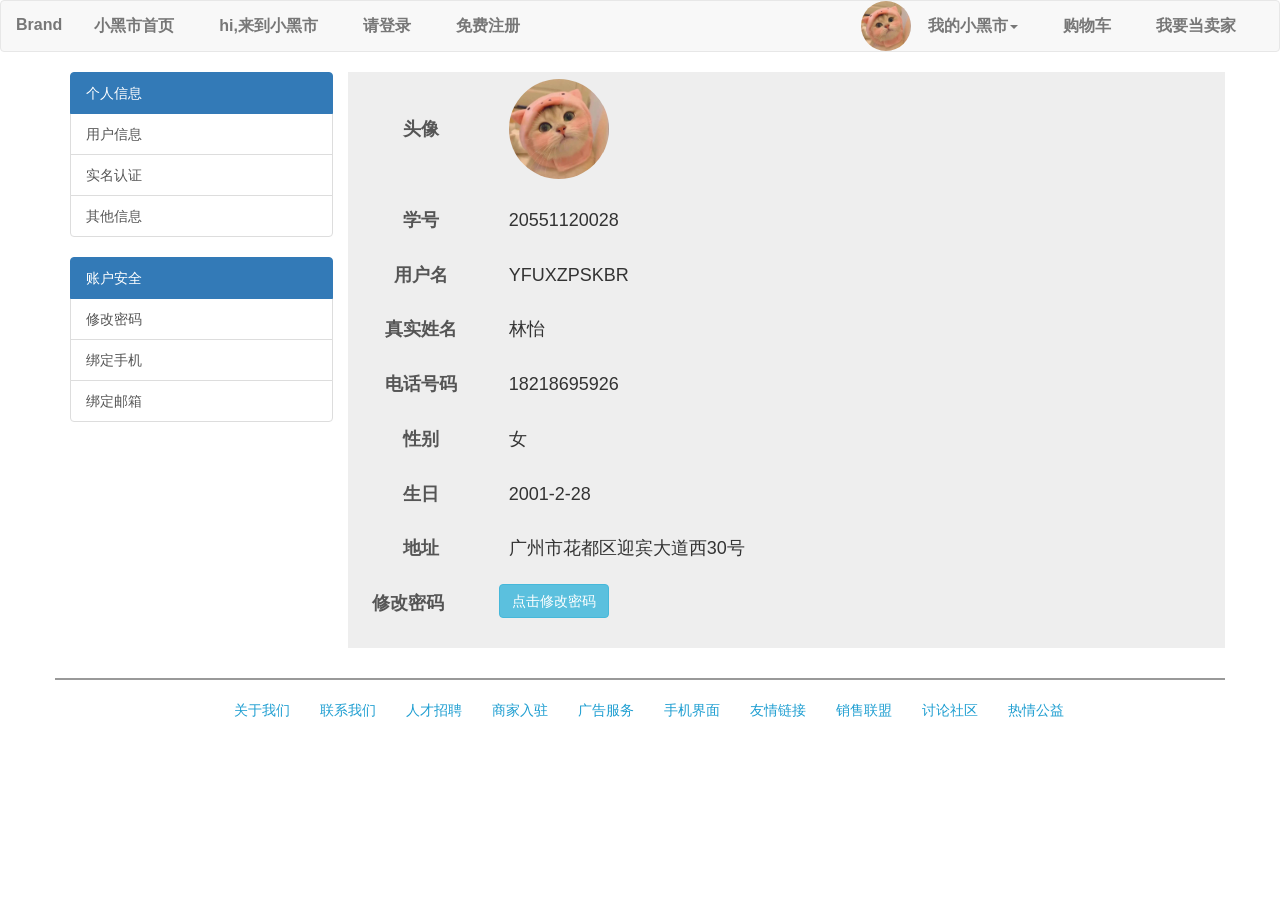
<file: Javaee大作业/qianduan/user.html>
<!DOCTYPE html>
<html lang="zh-CN">

<head>
    <meta charset="UTF-8">
    <meta http-equiv="X-UA-Compatible" content="IE=edge">
    <meta name="viewport" content="width=device-width, initial-scale=1.0">
    <link rel="shortcut icon" href="./res/logo.png" type="image/x-icon">
    <link rel="stylesheet" href="./css/bootstrap.min.css">
    <link rel="stylesheet" type="text/css" href="./css/sweetalert.css">
    <script src="./js/jquery-3.2.1.min.js"></script>
    <script src="./js/bootstrap.min.js"></script>
    <script type="text/javascript" src="./js/sweetalert-dev.js"></script>
    <title>个人主页</title>
    <style>
        body {
            position: relative;
        }

        .navbar a {
            font: 600 16px/18px 'Open Sans', sans-serif;
        }

        .navbar a:hover {
            background-image: -webkit-linear-gradient(bottom, red, #fd8403, yellow);
            -webkit-background-clip: text;
            -webkit-text-fill-color: transparent;
        }

        .foot-list {
            display: inline-block;
            margin-top: 20px;
            margin-bottom: 10px;
        }

        .foot-list>li,
        li>a {
            list-style: none;
            float: left;
            color: #1e9ed1;
            margin-left: 2px;
            margin-right: 13px;
        }

        .foot-list>li>a:hover {
            color: #1e9ed1;
            text-decoration: underline;
        }

        #copyright {
            text-align: center;
            margin-bottom: 30px;
        }

        #user-table {
            position: relative;
            overflow-x: hidden;
            overflow-y: scroll;
        }

        .nav-pills>li>a {
            display: block;
        }

        #user-table>.row>.table>tr>.none {
            border-top: none;
        }

        .info-title {
            font-size: 18px;
            color: orange;
            height: 15px;
            text-indent: 5em;
        }

        .info-left {
            font-size: 18px;
            color: #555;
        }

        .info-right {
            font-size: 18px;
        }

        .form-horizontal .control-label {
            text-align: center;
        }

        .tcdkk {
            background-color: pink;
            position: absolute;
            top: -80px;
            z-index: 2;
        }
    </style>
    <script>
        $(function () {
            window.alert = swal;
            // alert("bu")
        });
    </script>
</head>

<body>
    <!-- 导航栏 -->
    <nav class="navbar navbar-default">
        <div class="container-fluid">
            <div class="navbar-header">
                <button type="button" class="navbar-toggle collapsed" data-toggle="collapse"
                    data-target="#bs-example-navbar-collapse-1" aria-expanded="false">
                    <span class="sr-only">Toggle navigation</span>
                    <span class="icon-bar"></span>
                    <span class="icon-bar"></span>
                    <span class="icon-bar"></span>
                </button>
                <a class="navbar-brand" href="#">Brand</a>
            </div>
            <div class="collapse navbar-collapse" id="bs-example-navbar-collapse-1">
                <ul class="nav navbar-nav">
                    <li><a href="./index.html">小黑市首页<span class="sr-only">(current)</span></a></li>
                    <li><a href="#">hi,来到小黑市</a></li>
                    <li><a href="login.html">请登录</a></li>
                    <li><a href="login.html">免费注册</a></li>
                </ul>
                <ul class="nav navbar-nav navbar-right">
                    <li><img src="./res/head.jpg" alt="" width="50" height="50" style="border-radius: 25px;"></li>
                    <li class="dropdown">
                        <a href="#" class="dropdown-toggle" data-toggle="dropdown" role="button" aria-haspopup="true"
                            aria-expanded="false">我的小黑市<span class="caret"></span></a>
                        <ul class="dropdown-menu">
                            <li><a href="./user.html">我的主页</a></li>
                            <li><a href="./order.html">我的订单</a></li>
                            <li role="separator" class="divider"></li>
                            <li><a href="#">切换账号</a></li>
                        </ul>
                    </li>
                    <li><a href="./shoppingCar.html">购物车</a></li>
                    <li><a href="./sale.html">我要当卖家</a></li>
                </ul>
            </div>
        </div>
    </nav>
    <div class="container">
        <div class="row">
            <div class="col-xs-3">
                <div class="row">
                    <div class="col-xs-12">
                        <div class="list-group nav navbar-scroll">
                            <a href="#" class="list-group-item list-group-item-action active"
                                aria-current="true">个人信息</a>
                            <a href="#info1" class="list-group-item list-group-item-action">用户信息</a>
                            <a href="#info2" class="list-group-item list-group-item-action">实名认证</a>
                            <a href="#info3" class="list-group-item list-group-item-action">其他信息</a>
                        </div>
                    </div>
                </div>
                <div class="row">
                    <div class="col-xs-12">
                        <div class="list-group">
                            <a href="#" class="list-group-item list-group-item-action active"
                                aria-current="true">账户安全</a>
                            <a href="#info4" class="list-group-item list-group-item-action">修改密码</a>
                            <a href="#info5" class="list-group-item list-group-item-action">绑定手机</a>
                            <a href="#info6" class="list-group-item list-group-item-action">绑定邮箱</a>
                        </div>
                    </div>
                </div>
            </div>
            <div class="col-xs-9 innerbox" style="background-color: #eeeeee;height: 576px;" id="user-table">
                <!-- 用户信息 -->
                <div class="form-horizontal" id="info1">
                    <div class="form-group">
                        <label class="col-sm-2 control-label info-left" style="line-height: 100px;">头像</label>
                        <div class="col-sm-10 info-right">
                            <p class="form-control-static"><img src="./res/head.jpg" width="100" height="100"
                                    style="border-radius: 50px;"></p>
                        </div>
                    </div>
                    <div class="form-group">
                        <label class="col-sm-2 control-label info-left">学号</label>
                        <div class="col-sm-10 info-right">
                            <p class="form-control-static info-right">20551120028</p>
                        </div>
                    </div>
                    <div class="form-group">
                        <label class="col-sm-2 control-label info-left">用户名</label>
                        <div class="col-sm-10 info-right">
                            <p class="form-control-static">YFUXZPSKBR</p>
                        </div>
                    </div>
                </div>
                <!-- 实名认证 -->
                <div class="form-horizontal" id="info2">
                    <div class="form-group">
                        <label class="col-sm-2 control-label info-left">真实姓名</label>
                        <div class="col-sm-10 info-right">
                            <p class="form-control-static">林怡</p>
                        </div>
                    </div>
                    <div class="form-group">
                        <label class="col-sm-2 control-label info-left">电话号码</label>
                        <div class="col-sm-10 info-right">
                            <p class="form-control-static">18218695926</p>
                        </div>
                    </div>
                    <div class="form-group">
                        <label class="col-sm-2 control-label info-left">性别</label>
                        <div class="col-sm-10 info-right">
                            <p class="form-control-static">女</p>
                        </div>
                    </div>
                    <div class="form-group">
                        <label class="col-sm-2 control-label info-left">生日</label>
                        <div class="col-sm-10 info-right">
                            <p class="form-control-static">2001-2-28</p>
                        </div>
                    </div>
                </div>
                <!-- 其他信息 -->
                <div class="form-horizontal" id="info3">
                    <div class="form-group">
                        <label class="col-sm-2 control-label info-left">地址</label>
                        <div class="col-sm-10 info-right">
                            <p class="form-control-static">广州市花都区迎宾大道西30号</p>
                        </div>
                    </div>
                </div>
                <!-- 账户安全 -->
                <div class="form-horizontal">
                    <!-- 修改密码 -->
                    <div class="form-group" style="position: relative;" id="info4">
                        <div class="form-group">
                            <label class="col-sm-2 control-label info-left">修改密码</label>
                            <div class="col-sm-4">
                                <div class="btn btn-info"
                                    onclick="document.getElementById('modify-password').style='display:block;';">点击修改密码
                                </div>
                            </div>
                        </div>
                        <br>
                        <div id="modify-password" class="tcdkk col-xs-offset-2 col-xs-8" style="display:none;">
                            <div class="form-horizontal" role="form">
                                <div class="form-group" style="margin-top: 15px;">
                                    <label for="old-password" class="col-sm-offset-2 col-sm-2 control-label">原密码</label>
                                    <div class="col-sm-6">
                                        <input type="text" class="form-control" id="old-password" placeholder="请输入原密码">
                                    </div>
                                </div>
                                <div class="form-group">
                                    <label for="new-password" class="col-sm-offset-2 col-sm-2 control-label">新密码</label>
                                    <div class="col-sm-6">
                                        <input type="text" class="form-control" id="new-password" placeholder="请输入新密码">
                                    </div>
                                </div>
                                <div class="form-group">
                                    <label for="new-password_"
                                        class="col-sm-offset-2 col-sm-2 control-label">确认密码</label>
                                    <div class="col-sm-6">
                                        <input type="text" class="form-control" id="new-password_"
                                            placeholder="请再次输入新密码">
                                    </div>
                                </div>
                                <div class="form-group">
                                    <div class="col-sm-offset-4 col-sm-6">
                                        <button class="btn btn-info" style="outline: none;"
                                            onclick="document.getElementById('modify-password').style='display:none;';">修改</button>
                                    </div>
                                </div>
                            </div>
                        </div>
                    </div>
                    <!-- 绑定手机邮箱 -->
                    <div class="form-group" style="position: relative;" id="info5">
                        <div class="form-group">
                            <label class="col-sm-2 control-label info-left">绑定手机</label>
                            <div class="col-sm-4">
                                <div class="btn btn-info"
                                    onclick="document.getElementById('phone-bd').style='display:block;';">点击绑定手机</div>
                            </div>
                        </div>

                        <br>
                        <div id="phone-bd" class="tcdkk col-xs-offset-2 col-xs-8" style="display:none;">
                            <div class="form-horizontal" role="form">
                                <div class="form-group" style="margin-top: 15px;">
                                    <label for="phone-number" class="col-sm-offset-2 col-sm-2 control-label">手机号</label>
                                    <div class="col-sm-6">
                                        <input type="text" class="form-control" id="phone-number" placeholder="请输入手机号">
                                    </div>
                                </div>
                                <div class="form-group">
                                    <label for="new-password" class="col-sm-offset-2 col-sm-2 control-label">验证码</label>
                                    <div class="col-sm-4">
                                        <input type="text" class="form-control" id="new-password" placeholder="请输入验证码">
                                    </div>
                                    <div class="col-sm-2">
                                        <button style="outline: none;" class="btn btn-info"
                                            id="sendCheckCode">发送验证码</button>
                                    </div>
                                </div>
                                <div class="form-group">
                                    <div class="col-sm-offset-4 col-sm-6">
                                        <button class="btn btn-info" style="outline: none;"
                                            onclick="document.getElementById('phone-bd').style='display:none;';">绑定</button>
                                    </div>
                                </div>
                            </div>
                        </div>
                    </div>
                    <div class="form-group" style="position: relative;" id="info6">
                        <div class="form-group">
                            <label class="col-sm-2 control-label info-left">绑定邮箱</label>
                            <div class="col-sm-4">
                                <div class="btn btn-info"
                                    onclick="document.getElementById('email-bd').style='display:block;';">点击绑定邮箱</div>
                            </div>
                        </div>

                        <br>
                        <div id="email-bd" class="tcdkk col-xs-offset-2 col-xs-8" style="display:none;">
                            <div class="form-horizontal" role="form">
                                <div class="form-group" style="margin-top: 15px;">
                                    <label for="phone-number"
                                        class="col-sm-offset-2 col-sm-2 control-label">邮箱地址</label>
                                    <div class="col-sm-6">
                                        <input type="text" class="form-control" id="phone-number" placeholder="请输入邮箱">
                                    </div>
                                </div>
                                <div class="form-group">
                                    <label for="new-password" class="col-sm-offset-2 col-sm-2 control-label">验证码</label>
                                    <div class="col-sm-4">
                                        <input type="text" class="form-control" id="new-password" placeholder="请输入验证码">
                                    </div>
                                    <div class="col-sm-2">
                                        <button style="outline: none;" class="btn btn-info"
                                            id="sendCheckCode">发送验证码</button>
                                    </div>
                                </div>
                                <div class="form-group">
                                    <div class="col-sm-offset-4 col-sm-6">
                                        <button class="btn btn-info" style="outline: none;"
                                            onclick="document.getElementById('email-bd').style='display:none;';">绑定</button>
                                    </div>
                                </div>
                            </div>
                        </div>
                    </div>
                </div>
            </div>
        </div>
    </div>
    <!-- 底部 -->
    <div class="container">
        <div class="row">
            <div class="col-xs-12" style="margin-top:30px;border: 1px solid #999;">

            </div>
        </div>
        <div class="row">
            <div class="col-xs-1"></div>
            <div class="col-xs-10" style="text-align: center;">
                <ul class="foot-list">
                    <li><a href="#" style="border: none;">关于我们</a></li>
                    <li><a href="#">联系我们</a></li>
                    <li><a href="#">人才招聘</a></li>
                    <li><a href="#">商家入驻</a></li>
                    <li><a href="#">广告服务</a></li>
                    <li><a href="#">手机界面</a></li>
                    <li><a href="#">友情链接</a></li>
                    <li><a href="#">销售联盟</a></li>
                    <li><a href="#">讨论社区</a></li>
                    <li><a href="#">热情公益</a></li>
                </ul>
            </div>
            <div class="col-xs-1"></div>
        </div>
        <div class="row">
            <div class="col-xs-12">
            </div>
        </div>
    </div>
</body>

</html>
</file>
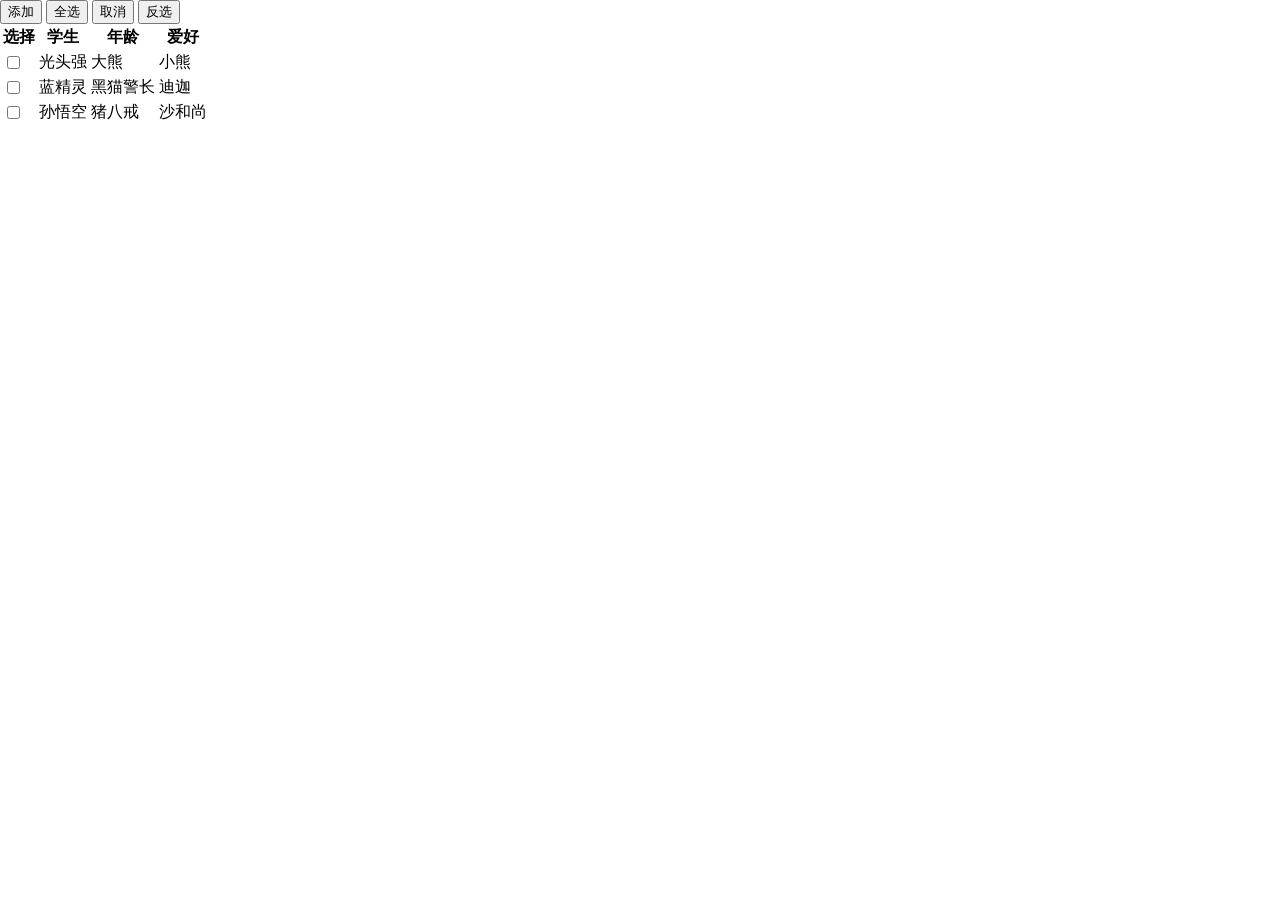
<file: Javaee大作业/qianduan/模态对话框.html>
<!DOCTYPE html>
<html lang="en">

<head>
    <meta charset="UTF-8">
    <title>Title</title>
    <style>
        .hide {
            display: none;
        }
        
        .c1 {
            position: fixed;
            left: 0;
            top: 0;
            right: 0;
            bottom: 0;
            background-color: black;
            opacity: 0.6;
            z-index: 9;
        }
        
        .c2 {
            width: 500px;
            height: 400px;
            background-color: white;
            position: fixed;
            left: 50%;
            top: 50%;
            margin-left: -250px;
            margin-top: -200px;
            z-index: 10;
        }
    </style>
</head>

<body style="margin:0;">
    <div>
        <input type="button" value="添加" οnclick="ShowModel();" />
        <input type="button" value="全选" οnclick="ChooseAll();" />
        <input type="button" value="取消" οnclick="CancleAll();" />
        <input type="button" value="反选" οnclick="ReverseAll();" />

        <table>
            <thead>
                <tr>
                    <th>选择</th>
                    <th>学生</th>
                    <th>年龄</th>
                    <th>爱好</th>
                </tr>
            </thead>
            <tbody id="tb">
                <tr>
                    <td>
                        <input type="checkbox" />
                    </td>
                    <td>光头强</td>
                    <td>大熊</td>
                    <td>小熊</td>
                </tr>
                <tr>
                    <td>
                        <input type="checkbox" />
                    </td>
                    <td>蓝精灵</td>
                    <td>黑猫警长</td>
                    <td>迪迦</td>
                </tr>
                <tr>
                    <td>
                        <input type="checkbox" />
                    </td>
                    <td>孙悟空</td>
                    <td>猪八戒</td>
                    <td>沙和尚</td>
                </tr>

            </tbody>
        </table>
    </div>
    <!--遮罩层开始-->
    <div id="i1" class="c1 hide"></div>
    <!--遮罩层结束-->

    <!--弹出框开始-->
    <div id="i2" class="c2 hide">
        <p> <input type="text" /></p>
        <p> <input type="text" /></p>
        <p>
            <input type="button" value="取消" οnclick="HideModel();" />
            <input type="button" value="确定" />
        </p>
    </div>
    <!--弹出框结束-->

    <script>
        function ShowModel() {
            document.getElementById("i1").classList.remove('hide');
            document.getElementById("i2").classList.remove('hide');
        }

        function HideModel() {
            document.getElementById("i1").classList.add('hide');
            document.getElementById("i2").classList.add('hide');
        }

        function ChooseAll() {
            var tbody = document.getElementById("tb");
            var tr_list = tbody.children;
            for (var i = 0; i < tr_list.length; i++) {
                var current_tr = tr_list[i];
                var checkbox = current_tr.children[0].children[0];
                checkbox.checked = true;

            }
        }

        function CancleAll() {
            var tbody = document.getElementById("tb");
            var tr_list = tbody.children;
            for (var i = 0; i < tr_list.length; i++) {
                var current_tr = tr_list[i];
                var checkbox = current_tr.children[0].children[0];
                checkbox.checked = false;
            }
        }

        function ReverseAll() {
            var tbody = document.getElementById("tb");
            var tr_list = tbody.children;
            for (var i = 0; i < tr_list.length; i++) {
                var current_tr = tr_list[i];
                var checkbox = current_tr.children[0].children[0];
                if (checkbox.checked) {
                    checkbox.checked = false;
                } else {
                    checkbox.checked = true;
                }
            }
        }
    </script>
</body>

</html>
</file>
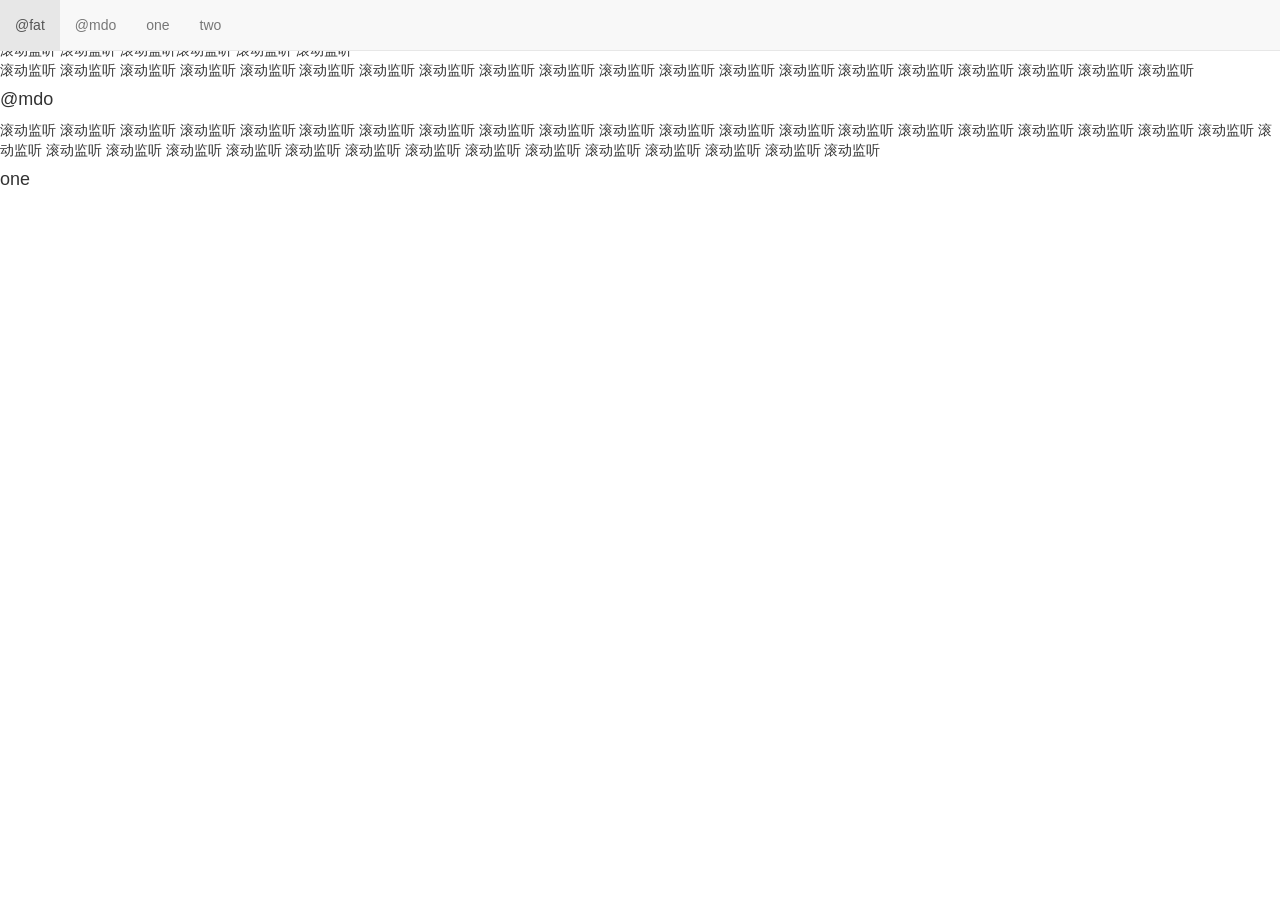
<file: Javaee大作业/qianduan/滑动监听2.html>
<!DOCTYPE html>
<html lang="zh-CN">

<head>
    <meta charset="UTF-8">
    <title>示例6</title>
    <link rel="stylesheet" href="./css/innerbox.css">
    <link rel="stylesheet" href="./css/bootstrap.min.css">
    <script src="./js/jquery-3.2.1.min.js"></script>
    <script src="./js/bootstrap.min.js"></script>
</head>
<style>

</style>

<body>
    <!--菜单容器-->
    <div id="selector">
        <nav class="navbar navbar-default navbar-fixed-top">
            <ul class="nav navbar-nav">
                <li class="active"><a href="#name1">@fat</a></li>
                <li><a href="#name2">@mdo</a></li>
                <li><a href="#name3">one</a></li>
                <li><a href="#name4">two</a></li>
            </ul>
        </nav>
    </div>
    <!--滚动监听区域-->
    <div data-offset="0" data-target="#selector" data-spy="scroll" style="height: 200px;overflow: auto;">
        <h4 id="name1">@fat</h4>
        <p>滚动监听 滚动监听 滚动监听滚动监听 滚动监听 滚动监听 <br>滚动监听 滚动监听 滚动监听 滚动监听 滚动监听 滚动监听 滚动监听 滚动监听 滚动监听 滚动监听 滚动监听 滚动监听 滚动监听 滚动监听 滚动监听 滚动监听 滚动监听 滚动监听 滚动监听 滚动监听 </p>
        <h4 id="name2">@mdo</h4>
        <p>滚动监听 滚动监听 滚动监听 滚动监听 滚动监听 滚动监听 滚动监听 滚动监听 滚动监听 滚动监听 滚动监听 滚动监听 滚动监听 滚动监听 滚动监听 滚动监听 滚动监听 滚动监听 滚动监听 滚动监听 滚动监听 滚动监听 滚动监听 滚动监听 滚动监听 滚动监听 滚动监听 滚动监听 滚动监听 滚动监听 滚动监听 滚动监听 滚动监听 滚动监听 滚动监听 滚动监听 </p>
        <h4 id="name3"> one</h4>
        <p>滚动监听 滚动监听 滚动监听 滚动监听 滚动监听 滚动监听 滚动监听 滚动监听 滚动监听 滚动监听 滚动监听 滚动监听 滚动监听 滚动监听 滚动监听 滚动监听 滚动监听 滚动监听 滚动监听 滚动监听 滚动监听 滚动监听 滚动监听 滚动监听 滚动监听 滚动监听 滚动监听 滚动监听 滚动监听 滚动监听 滚动监听 滚动监听 滚动监听 </p>
        <h4 id="name4"> two</h4>
        <p>滚动监听 滚动监听 滚动监听 滚动监听 滚动监听 滚动监听 滚动监听 滚动监听 滚动监听 滚动监听 滚动监听 滚动监听 滚动监听 滚动监听 滚动监听 滚动监听 滚动监听 滚动监听 滚动监听 滚动监听 滚动监听 滚动监听 滚动监听 滚动监听 滚动监听 滚动监听 滚动监听 滚动监听 滚动监听 滚动监听 滚动监听 滚动监听 滚动监听 滚动监听 </p>
    </div>
</body>

</html>
</file>
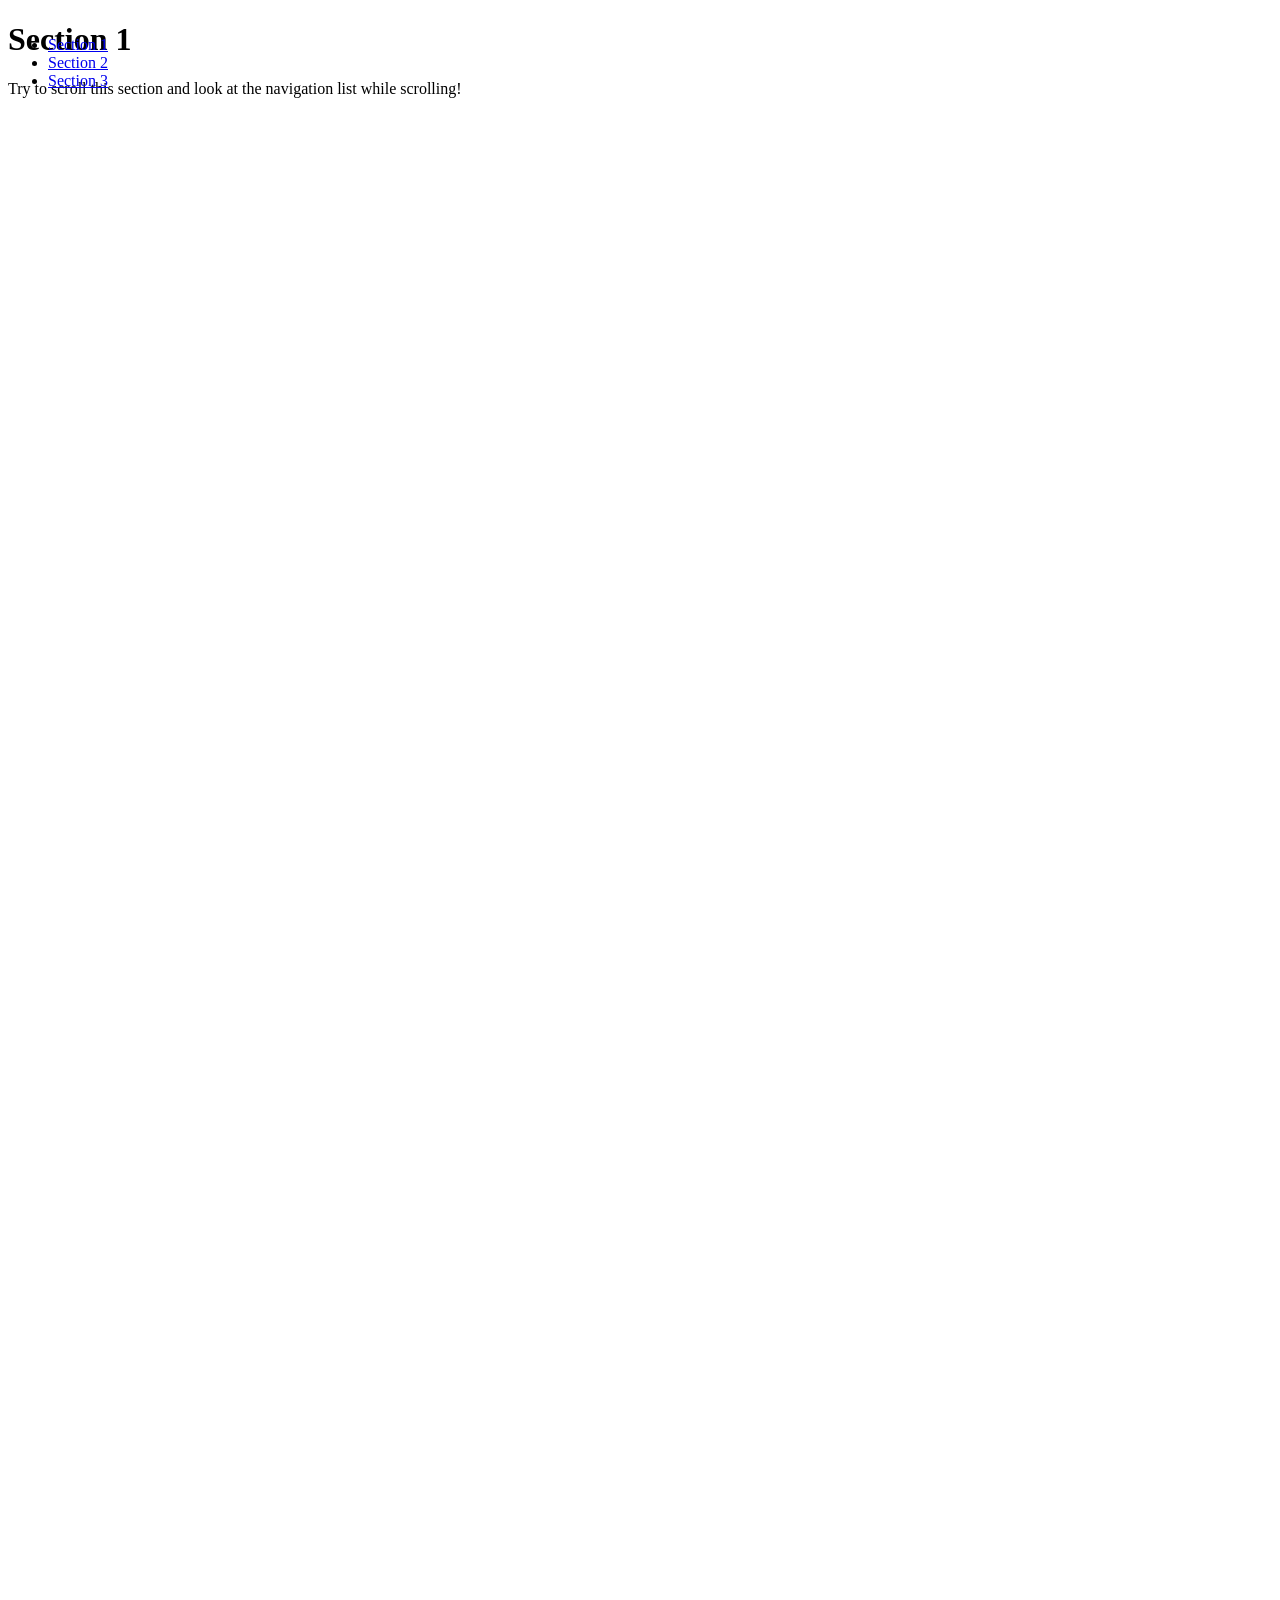
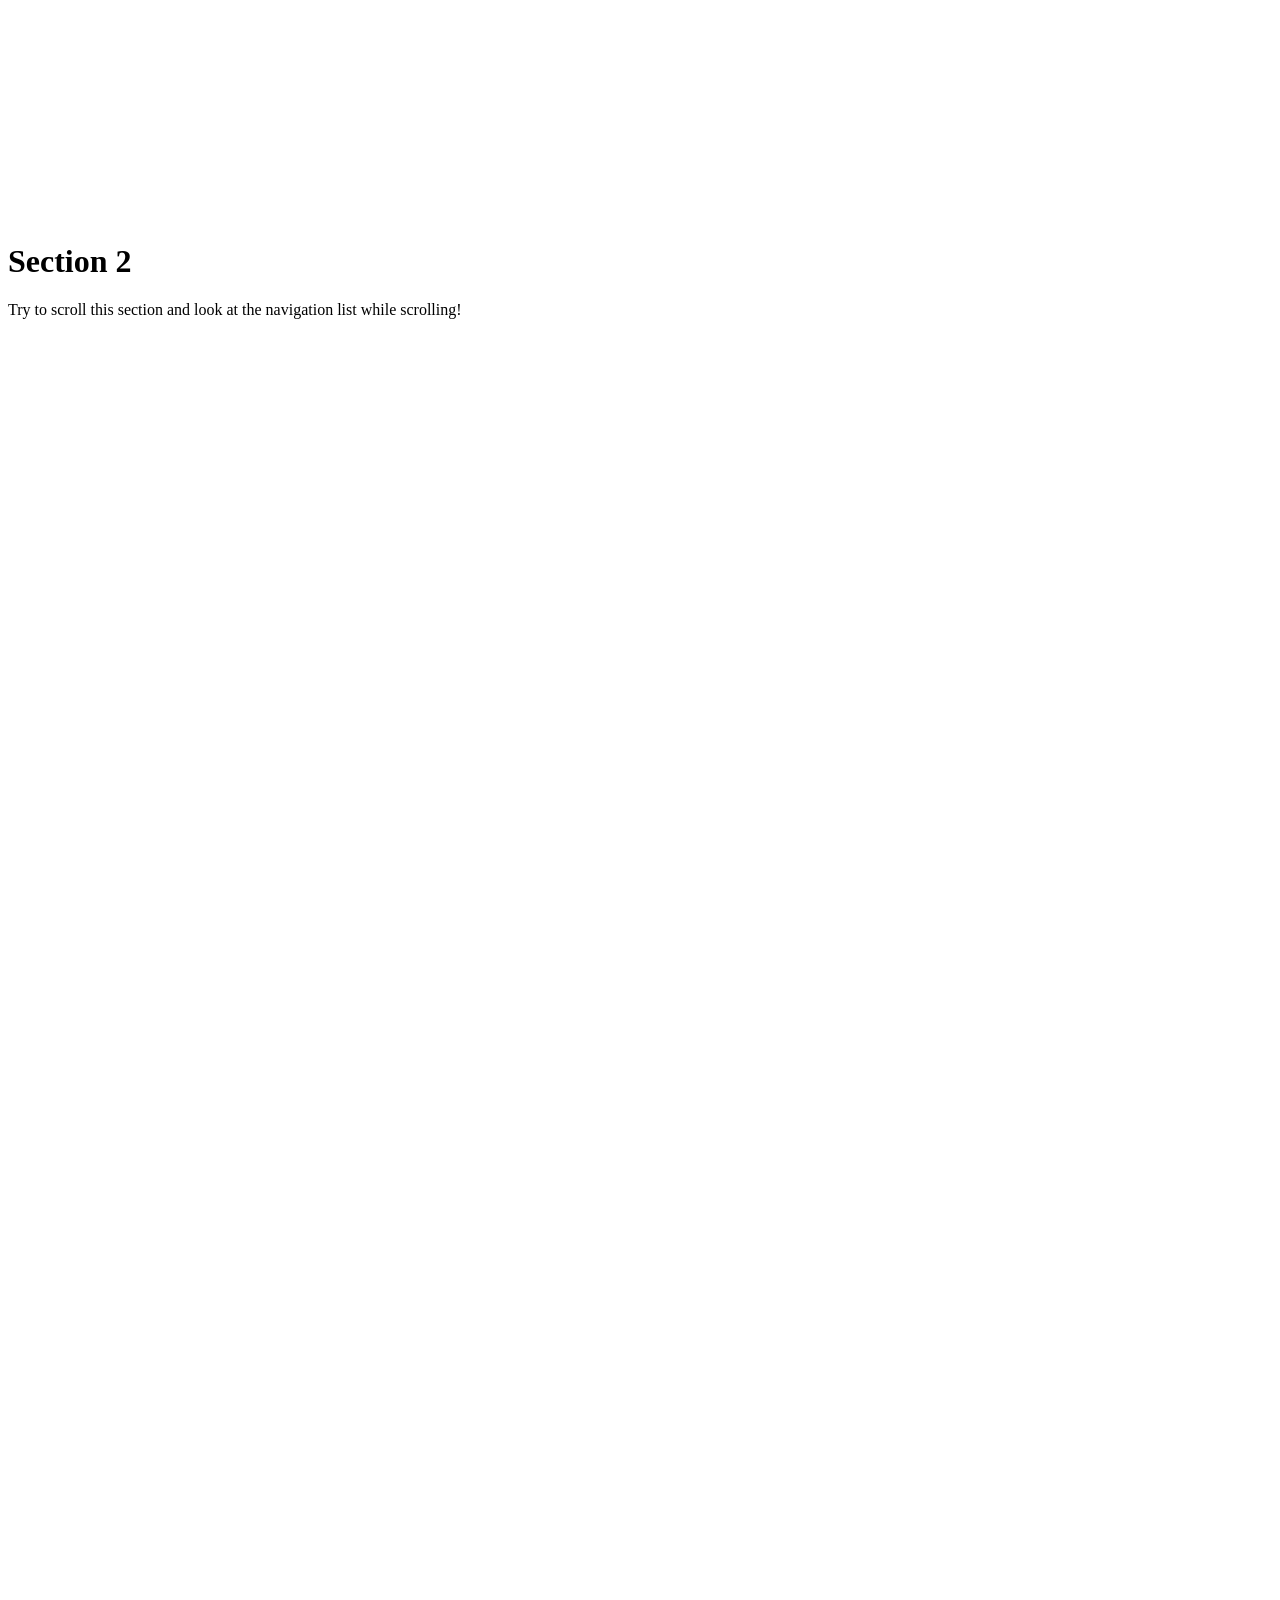
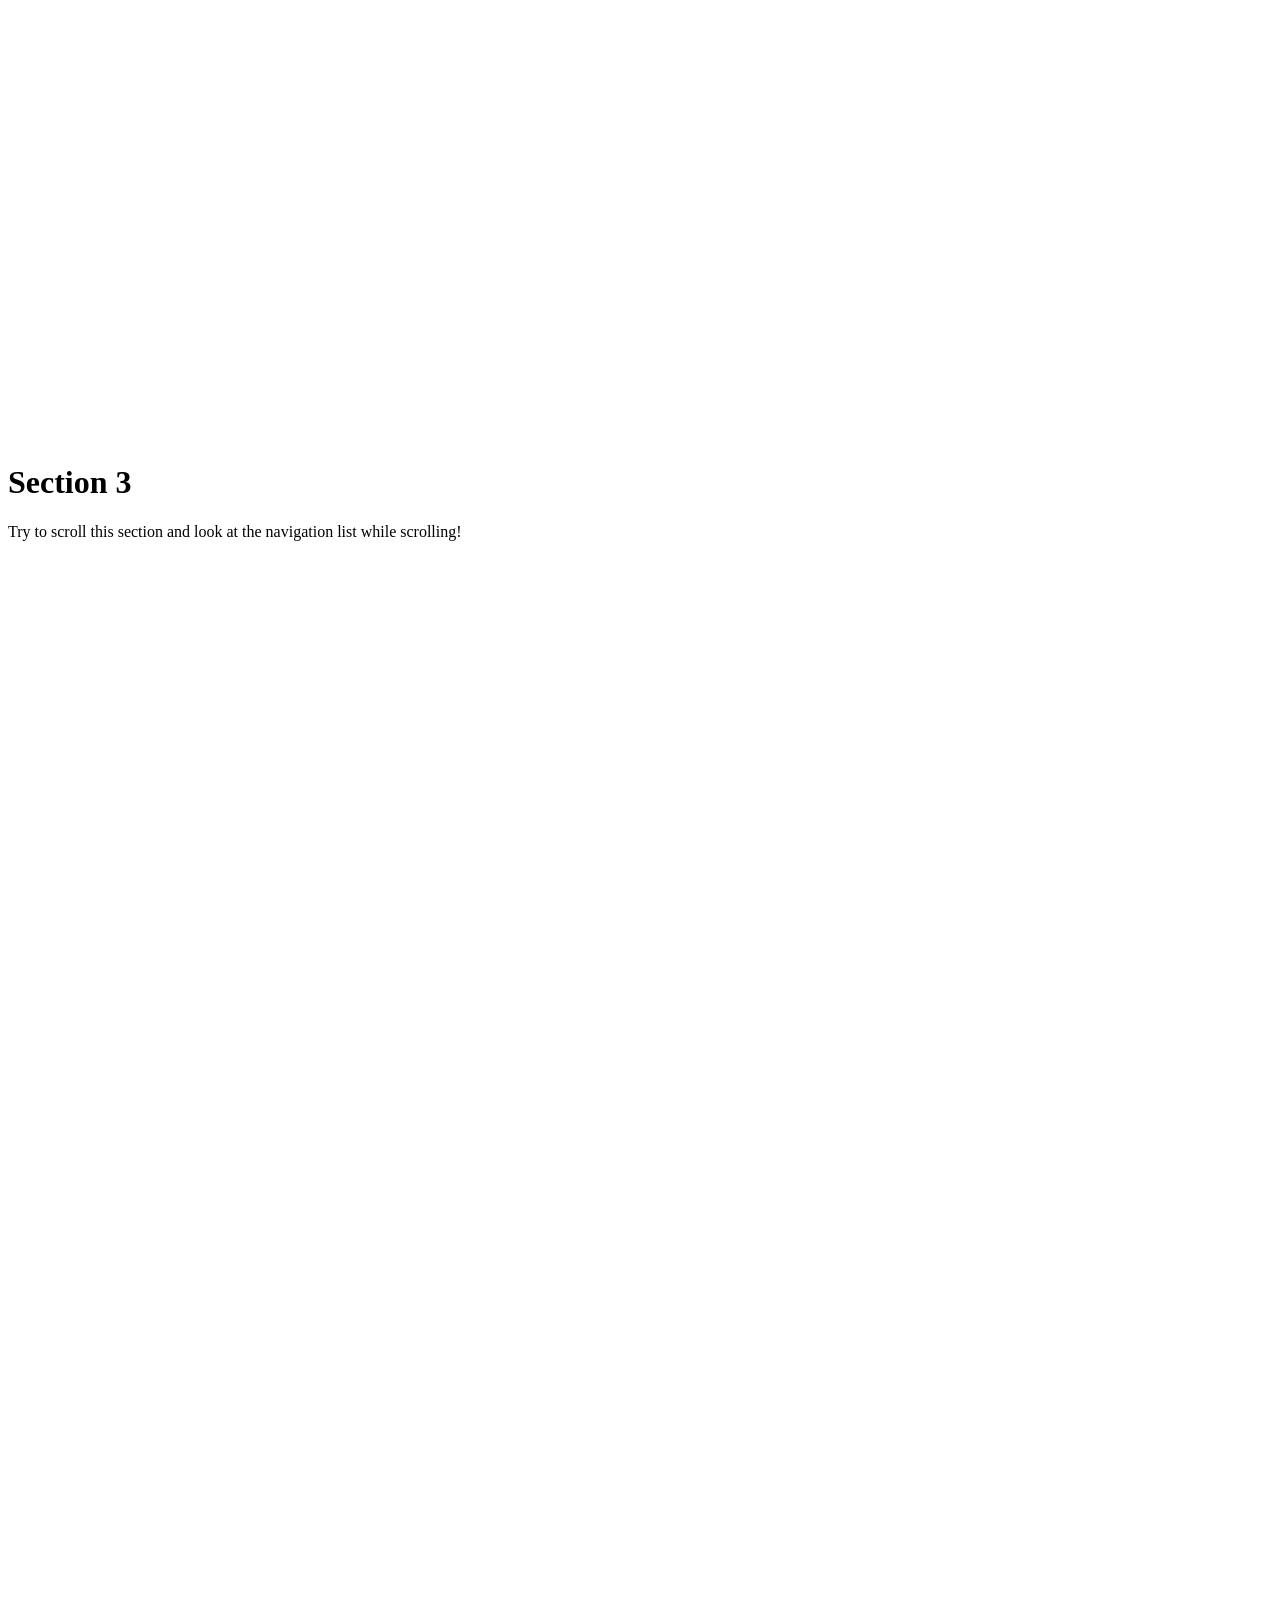
<file: Javaee大作业/qianduan/滚动监听.html>
<!DOCTYPE html>
<html>

<head>
    <title>Bootstrap 实例</title>
    <meta charset="utf-8">
    <meta name="viewport" content="width=device-width, initial-scale=1">
    <link rel="stylesheet" href="https://cdn.staticfile.org/twitter-bootstrap/4.3.1/css/bootstrap.min.css">
    <script src="https://cdn.staticfile.org/jquery/3.2.1/jquery.min.js"></script>
    <script src="https://cdn.staticfile.org/popper.js/1.15.0/umd/popper.min.js"></script>
    <script src="https://cdn.staticfile.org/twitter-bootstrap/4.3.1/js/bootstrap.min.js"></script>
    <style>
        body {
            position: relative;
        }
        
        ul.nav-pills {
            top: 20px;
            position: fixed;
        }
        
        div.col-8 div {
            height: 1800px;
        }
    </style>
</head>

<body data-spy="scroll" data-target="#myScrollspy" data-offset="1">

    <div class="container-fluid">
        <div class="row">
            <nav class="col-sm-3 col-4" id="myScrollspy">
                <ul class="nav nav-pills flex-column">
                    <li class="nav-item">
                        <a class="nav-link active" href="#section1">Section 1</a>
                    </li>
                    <li class="nav-item">
                        <a class="nav-link" href="#section2">Section 2</a>
                    </li>
                    <li class="nav-item">
                        <a class="nav-link" href="#section3">Section 3</a>
                    </li>
                </ul>
                <!-- <div class="list-group">
                    <a href="#" class="list-group-item list-group-item-action active" aria-current="true">个人信息</a>
                    <a href="#section1" class="nav-link list-group-item list-group-item-action">用户信息</a>
                    <a href="#section2" class="nav-link list-group-item list-group-item-action">实名认证</a>
                    <a href="#section3" class="list-group-item list-group-item-action">实名认证</a>
                </div> -->
            </nav>
            <div class="col-sm-9 col-8">
                <div id="section1" class="bg-success">
                    <h1>Section 1</h1>
                    <p>Try to scroll this section and look at the navigation list while scrolling!</p>
                </div>
                <div id="section2" class="bg-warning">
                    <h1>Section 2</h1>
                    <p>Try to scroll this section and look at the navigation list while scrolling!</p>
                </div>
                <div id="section3" class="bg-secondary">
                    <h1>Section 3</h1>
                    <p>Try to scroll this section and look at the navigation list while scrolling!</p>
                </div>
            </div>
        </div>
    </div>
</body>

</html>
</file>
<file: Javaee大作业/qianduan/css/sweetalert.css>
body.stop-scrolling {
    height: 100%;
    overflow: hidden;
}

.sweet-overlay {
    background-color: black;
    /* IE8 */
    -ms-filter: "progid:DXImageTransform.Microsoft.Alpha(Opacity=40)";
    /* IE8 */
    background-color: rgba(0, 0, 0, 0.4);
    position: fixed;
    left: 0;
    right: 0;
    top: 0;
    bottom: 0;
    display: none;
    z-index: 10000;
}

.sweet-alert {
    background-color: white;
    font-family: 'Open Sans', 'Helvetica Neue', Helvetica, Arial, sans-serif;
    width: 478px;
    padding: 17px;
    border-radius: 5px;
    text-align: center;
    position: fixed;
    left: 50%;
    top: 50%;
    margin-left: -256px;
    margin-top: -200px;
    overflow: hidden;
    display: none;
    z-index: 99999;
}

@media all and (max-width: 540px) {
    .sweet-alert {
        width: auto;
        margin-left: 0;
        margin-right: 0;
        left: 15px;
        right: 15px;
    }
}

.sweet-alert h2 {
    color: #575757;
    font-size: 30px;
    text-align: center;
    font-weight: 600;
    text-transform: none;
    position: relative;
    margin: 25px 0;
    padding: 0;
    line-height: 40px;
    display: block;
}

.sweet-alert p {
    color: #797979;
    font-size: 16px;
    text-align: center;
    font-weight: 300;
    position: relative;
    text-align: inherit;
    float: none;
    margin: 0;
    padding: 0;
    line-height: normal;
}

.sweet-alert fieldset {
    border: none;
    position: relative;
}

.sweet-alert .sa-error-container {
    background-color: #f1f1f1;
    margin-left: -17px;
    margin-right: -17px;
    overflow: hidden;
    padding: 0 10px;
    max-height: 0;
    webkit-transition: padding 0.15s, max-height 0.15s;
    transition: padding 0.15s, max-height 0.15s;
}

.sweet-alert .sa-error-container.show {
    padding: 10px 0;
    max-height: 100px;
    webkit-transition: padding 0.2s, max-height 0.2s;
    transition: padding 0.25s, max-height 0.25s;
}

.sweet-alert .sa-error-container .icon {
    display: inline-block;
    width: 24px;
    height: 24px;
    border-radius: 50%;
    background-color: #ea7d7d;
    color: white;
    line-height: 24px;
    text-align: center;
    margin-right: 3px;
}

.sweet-alert .sa-error-container p {
    display: inline-block;
}

.sweet-alert .sa-input-error {
    position: absolute;
    top: 29px;
    right: 26px;
    width: 20px;
    height: 20px;
    opacity: 0;
    -webkit-transform: scale(0.5);
    transform: scale(0.5);
    -webkit-transform-origin: 50% 50%;
    transform-origin: 50% 50%;
    -webkit-transition: all 0.1s;
    transition: all 0.1s;
}

.sweet-alert .sa-input-error::before,
.sweet-alert .sa-input-error::after {
    content: "";
    width: 20px;
    height: 6px;
    background-color: #f06e57;
    border-radius: 3px;
    position: absolute;
    top: 50%;
    margin-top: -4px;
    left: 50%;
    margin-left: -9px;
}

.sweet-alert .sa-input-error::before {
    -webkit-transform: rotate(-45deg);
    transform: rotate(-45deg);
}

.sweet-alert .sa-input-error::after {
    -webkit-transform: rotate(45deg);
    transform: rotate(45deg);
}

.sweet-alert .sa-input-error.show {
    opacity: 1;
    -webkit-transform: scale(1);
    transform: scale(1);
}

.sweet-alert input {
    width: 100%;
    box-sizing: border-box;
    border-radius: 3px;
    border: 1px solid #d7d7d7;
    height: 43px;
    margin-top: 10px;
    margin-bottom: 17px;
    font-size: 18px;
    box-shadow: inset 0px 1px 1px rgba(0, 0, 0, 0.06);
    padding: 0 12px;
    display: none;
    -webkit-transition: all 0.3s;
    transition: all 0.3s;
}

.sweet-alert input:focus {
    outline: none;
    box-shadow: 0px 0px 3px #c4e6f5;
    border: 1px solid #b4dbed;
}

.sweet-alert input:focus::-moz-placeholder {
    transition: opacity 0.3s 0.03s ease;
    opacity: 0.5;
}

.sweet-alert input:focus:-ms-input-placeholder {
    transition: opacity 0.3s 0.03s ease;
    opacity: 0.5;
}

.sweet-alert input:focus::-webkit-input-placeholder {
    transition: opacity 0.3s 0.03s ease;
    opacity: 0.5;
}

.sweet-alert input::-moz-placeholder {
    color: #bdbdbd;
}

.sweet-alert input:-ms-input-placeholder {
    color: #bdbdbd;
}

.sweet-alert input::-webkit-input-placeholder {
    color: #bdbdbd;
}

.sweet-alert.show-input input {
    display: block;
}

.sweet-alert .sa-confirm-button-container {
    display: inline-block;
    position: relative;
}

.sweet-alert .la-ball-fall {
    position: absolute;
    left: 50%;
    top: 50%;
    margin-left: -27px;
    margin-top: 4px;
    opacity: 0;
    visibility: hidden;
}

.sweet-alert button {
    background-color: #8CD4F5;
    color: white;
    border: none;
    box-shadow: none;
    font-size: 17px;
    font-weight: 500;
    -webkit-border-radius: 4px;
    border-radius: 5px;
    padding: 10px 32px;
    margin: 26px 5px 0 5px;
    cursor: pointer;
}

.sweet-alert button:focus {
    outline: none;
    box-shadow: 0 0 2px rgba(128, 179, 235, 0.5), inset 0 0 0 1px rgba(0, 0, 0, 0.05);
}

.sweet-alert button:hover {
    background-color: #7ecff4;
}

.sweet-alert button:active {
    background-color: #5dc2f1;
}

.sweet-alert button.cancel {
    background-color: #C1C1C1;
}

.sweet-alert button.cancel:hover {
    background-color: #b9b9b9;
}

.sweet-alert button.cancel:active {
    background-color: #a8a8a8;
}

.sweet-alert button.cancel:focus {
    box-shadow: rgba(197, 205, 211, 0.8) 0px 0px 2px, rgba(0, 0, 0, 0.0470588) 0px 0px 0px 1px inset !important;
}

.sweet-alert button[disabled] {
    opacity: .6;
    cursor: default;
}

.sweet-alert button.confirm[disabled] {
    color: transparent;
}

.sweet-alert button.confirm[disabled]~.la-ball-fall {
    opacity: 1;
    visibility: visible;
    transition-delay: 0s;
}

.sweet-alert button::-moz-focus-inner {
    border: 0;
}

.sweet-alert[data-has-cancel-button=false] button {
    box-shadow: none !important;
}

.sweet-alert[data-has-confirm-button=false][data-has-cancel-button=false] {
    padding-bottom: 40px;
}

.sweet-alert .sa-icon {
    width: 80px;
    height: 80px;
    border: 4px solid gray;
    -webkit-border-radius: 40px;
    border-radius: 40px;
    border-radius: 50%;
    margin: 20px auto;
    padding: 0;
    position: relative;
    box-sizing: content-box;
}

.sweet-alert .sa-icon.sa-error {
    border-color: #F27474;
}

.sweet-alert .sa-icon.sa-error .sa-x-mark {
    position: relative;
    display: block;
}

.sweet-alert .sa-icon.sa-error .sa-line {
    position: absolute;
    height: 5px;
    width: 47px;
    background-color: #F27474;
    display: block;
    top: 37px;
    border-radius: 2px;
}

.sweet-alert .sa-icon.sa-error .sa-line.sa-left {
    -webkit-transform: rotate(45deg);
    transform: rotate(45deg);
    left: 17px;
}

.sweet-alert .sa-icon.sa-error .sa-line.sa-right {
    -webkit-transform: rotate(-45deg);
    transform: rotate(-45deg);
    right: 16px;
}

.sweet-alert .sa-icon.sa-warning {
    border-color: #F8BB86;
}

.sweet-alert .sa-icon.sa-warning .sa-body {
    position: absolute;
    width: 5px;
    height: 47px;
    left: 50%;
    top: 10px;
    -webkit-border-radius: 2px;
    border-radius: 2px;
    margin-left: -2px;
    background-color: #F8BB86;
}

.sweet-alert .sa-icon.sa-warning .sa-dot {
    position: absolute;
    width: 7px;
    height: 7px;
    -webkit-border-radius: 50%;
    border-radius: 50%;
    margin-left: -3px;
    left: 50%;
    bottom: 10px;
    background-color: #F8BB86;
}

.sweet-alert .sa-icon.sa-info {
    border-color: #C9DAE1;
}

.sweet-alert .sa-icon.sa-info::before {
    content: "";
    position: absolute;
    width: 5px;
    height: 29px;
    left: 50%;
    bottom: 17px;
    border-radius: 2px;
    margin-left: -2px;
    background-color: #C9DAE1;
}

.sweet-alert .sa-icon.sa-info::after {
    content: "";
    position: absolute;
    width: 7px;
    height: 7px;
    border-radius: 50%;
    margin-left: -3px;
    top: 19px;
    background-color: #C9DAE1;
}

.sweet-alert .sa-icon.sa-success {
    border-color: #A5DC86;
}

.sweet-alert .sa-icon.sa-success::before,
.sweet-alert .sa-icon.sa-success::after {
    content: '';
    -webkit-border-radius: 40px;
    border-radius: 40px;
    border-radius: 50%;
    position: absolute;
    width: 60px;
    height: 120px;
    background: white;
    -webkit-transform: rotate(45deg);
    transform: rotate(45deg);
}

.sweet-alert .sa-icon.sa-success::before {
    -webkit-border-radius: 120px 0 0 120px;
    border-radius: 120px 0 0 120px;
    top: -7px;
    left: -33px;
    -webkit-transform: rotate(-45deg);
    transform: rotate(-45deg);
    -webkit-transform-origin: 60px 60px;
    transform-origin: 60px 60px;
}

.sweet-alert .sa-icon.sa-success::after {
    -webkit-border-radius: 0 120px 120px 0;
    border-radius: 0 120px 120px 0;
    top: -11px;
    left: 30px;
    -webkit-transform: rotate(-45deg);
    transform: rotate(-45deg);
    -webkit-transform-origin: 0px 60px;
    transform-origin: 0px 60px;
}

.sweet-alert .sa-icon.sa-success .sa-placeholder {
    width: 80px;
    height: 80px;
    border: 4px solid rgba(165, 220, 134, 0.2);
    -webkit-border-radius: 40px;
    border-radius: 40px;
    border-radius: 50%;
    box-sizing: content-box;
    position: absolute;
    left: -4px;
    top: -4px;
    z-index: 2;
}

.sweet-alert .sa-icon.sa-success .sa-fix {
    width: 5px;
    height: 90px;
    background-color: white;
    position: absolute;
    left: 28px;
    top: 8px;
    z-index: 1;
    -webkit-transform: rotate(-45deg);
    transform: rotate(-45deg);
}

.sweet-alert .sa-icon.sa-success .sa-line {
    height: 5px;
    background-color: #A5DC86;
    display: block;
    border-radius: 2px;
    position: absolute;
    z-index: 2;
}

.sweet-alert .sa-icon.sa-success .sa-line.sa-tip {
    width: 25px;
    left: 14px;
    top: 46px;
    -webkit-transform: rotate(45deg);
    transform: rotate(45deg);
}

.sweet-alert .sa-icon.sa-success .sa-line.sa-long {
    width: 47px;
    right: 8px;
    top: 38px;
    -webkit-transform: rotate(-45deg);
    transform: rotate(-45deg);
}

.sweet-alert .sa-icon.sa-custom {
    background-size: contain;
    border-radius: 0;
    border: none;
    background-position: center center;
    background-repeat: no-repeat;
}


/*
 * Animations
 */

@-webkit-keyframes showSweetAlert {
    0% {
        transform: scale(0.7);
        -webkit-transform: scale(0.7);
    }
    45% {
        transform: scale(1.05);
        -webkit-transform: scale(1.05);
    }
    80% {
        transform: scale(0.95);
        -webkit-transform: scale(0.95);
    }
    100% {
        transform: scale(1);
        -webkit-transform: scale(1);
    }
}

@keyframes showSweetAlert {
    0% {
        transform: scale(0.7);
        -webkit-transform: scale(0.7);
    }
    45% {
        transform: scale(1.05);
        -webkit-transform: scale(1.05);
    }
    80% {
        transform: scale(0.95);
        -webkit-transform: scale(0.95);
    }
    100% {
        transform: scale(1);
        -webkit-transform: scale(1);
    }
}

@-webkit-keyframes hideSweetAlert {
    0% {
        transform: scale(1);
        -webkit-transform: scale(1);
    }
    100% {
        transform: scale(0.5);
        -webkit-transform: scale(0.5);
    }
}

@keyframes hideSweetAlert {
    0% {
        transform: scale(1);
        -webkit-transform: scale(1);
    }
    100% {
        transform: scale(0.5);
        -webkit-transform: scale(0.5);
    }
}

@-webkit-keyframes slideFromTop {
    0% {
        top: 0%;
    }
    100% {
        top: 50%;
    }
}

@keyframes slideFromTop {
    0% {
        top: 0%;
    }
    100% {
        top: 50%;
    }
}

@-webkit-keyframes slideToTop {
    0% {
        top: 50%;
    }
    100% {
        top: 0%;
    }
}

@keyframes slideToTop {
    0% {
        top: 50%;
    }
    100% {
        top: 0%;
    }
}

@-webkit-keyframes slideFromBottom {
    0% {
        top: 70%;
    }
    100% {
        top: 50%;
    }
}

@keyframes slideFromBottom {
    0% {
        top: 70%;
    }
    100% {
        top: 50%;
    }
}

@-webkit-keyframes slideToBottom {
    0% {
        top: 50%;
    }
    100% {
        top: 70%;
    }
}

@keyframes slideToBottom {
    0% {
        top: 50%;
    }
    100% {
        top: 70%;
    }
}

.showSweetAlert[data-animation=pop] {
    -webkit-animation: showSweetAlert 0.3s;
    animation: showSweetAlert 0.3s;
}

.showSweetAlert[data-animation=none] {
    -webkit-animation: none;
    animation: none;
}

.showSweetAlert[data-animation=slide-from-top] {
    -webkit-animation: slideFromTop 0.3s;
    animation: slideFromTop 0.3s;
}

.showSweetAlert[data-animation=slide-from-bottom] {
    -webkit-animation: slideFromBottom 0.3s;
    animation: slideFromBottom 0.3s;
}

.hideSweetAlert[data-animation=pop] {
    -webkit-animation: hideSweetAlert 0.2s;
    animation: hideSweetAlert 0.2s;
}

.hideSweetAlert[data-animation=none] {
    -webkit-animation: none;
    animation: none;
}

.hideSweetAlert[data-animation=slide-from-top] {
    -webkit-animation: slideToTop 0.4s;
    animation: slideToTop 0.4s;
}

.hideSweetAlert[data-animation=slide-from-bottom] {
    -webkit-animation: slideToBottom 0.3s;
    animation: slideToBottom 0.3s;
}

@-webkit-keyframes animateSuccessTip {
    0% {
        width: 0;
        left: 1px;
        top: 19px;
    }
    54% {
        width: 0;
        left: 1px;
        top: 19px;
    }
    70% {
        width: 50px;
        left: -8px;
        top: 37px;
    }
    84% {
        width: 17px;
        left: 21px;
        top: 48px;
    }
    100% {
        width: 25px;
        left: 14px;
        top: 45px;
    }
}

@keyframes animateSuccessTip {
    0% {
        width: 0;
        left: 1px;
        top: 19px;
    }
    54% {
        width: 0;
        left: 1px;
        top: 19px;
    }
    70% {
        width: 50px;
        left: -8px;
        top: 37px;
    }
    84% {
        width: 17px;
        left: 21px;
        top: 48px;
    }
    100% {
        width: 25px;
        left: 14px;
        top: 45px;
    }
}

@-webkit-keyframes animateSuccessLong {
    0% {
        width: 0;
        right: 46px;
        top: 54px;
    }
    65% {
        width: 0;
        right: 46px;
        top: 54px;
    }
    84% {
        width: 55px;
        right: 0px;
        top: 35px;
    }
    100% {
        width: 47px;
        right: 8px;
        top: 38px;
    }
}

@keyframes animateSuccessLong {
    0% {
        width: 0;
        right: 46px;
        top: 54px;
    }
    65% {
        width: 0;
        right: 46px;
        top: 54px;
    }
    84% {
        width: 55px;
        right: 0px;
        top: 35px;
    }
    100% {
        width: 47px;
        right: 8px;
        top: 38px;
    }
}

@-webkit-keyframes rotatePlaceholder {
    0% {
        transform: rotate(-45deg);
        -webkit-transform: rotate(-45deg);
    }
    5% {
        transform: rotate(-45deg);
        -webkit-transform: rotate(-45deg);
    }
    12% {
        transform: rotate(-405deg);
        -webkit-transform: rotate(-405deg);
    }
    100% {
        transform: rotate(-405deg);
        -webkit-transform: rotate(-405deg);
    }
}

@keyframes rotatePlaceholder {
    0% {
        transform: rotate(-45deg);
        -webkit-transform: rotate(-45deg);
    }
    5% {
        transform: rotate(-45deg);
        -webkit-transform: rotate(-45deg);
    }
    12% {
        transform: rotate(-405deg);
        -webkit-transform: rotate(-405deg);
    }
    100% {
        transform: rotate(-405deg);
        -webkit-transform: rotate(-405deg);
    }
}

.animateSuccessTip {
    -webkit-animation: animateSuccessTip 0.75s;
    animation: animateSuccessTip 0.75s;
}

.animateSuccessLong {
    -webkit-animation: animateSuccessLong 0.75s;
    animation: animateSuccessLong 0.75s;
}

.sa-icon.sa-success.animate::after {
    -webkit-animation: rotatePlaceholder 4.25s ease-in;
    animation: rotatePlaceholder 4.25s ease-in;
}

@-webkit-keyframes animateErrorIcon {
    0% {
        transform: rotateX(100deg);
        -webkit-transform: rotateX(100deg);
        opacity: 0;
    }
    100% {
        transform: rotateX(0deg);
        -webkit-transform: rotateX(0deg);
        opacity: 1;
    }
}

@keyframes animateErrorIcon {
    0% {
        transform: rotateX(100deg);
        -webkit-transform: rotateX(100deg);
        opacity: 0;
    }
    100% {
        transform: rotateX(0deg);
        -webkit-transform: rotateX(0deg);
        opacity: 1;
    }
}

.animateErrorIcon {
    -webkit-animation: animateErrorIcon 0.5s;
    animation: animateErrorIcon 0.5s;
}

@-webkit-keyframes animateXMark {
    0% {
        transform: scale(0.4);
        -webkit-transform: scale(0.4);
        margin-top: 26px;
        opacity: 0;
    }
    50% {
        transform: scale(0.4);
        -webkit-transform: scale(0.4);
        margin-top: 26px;
        opacity: 0;
    }
    80% {
        transform: scale(1.15);
        -webkit-transform: scale(1.15);
        margin-top: -6px;
    }
    100% {
        transform: scale(1);
        -webkit-transform: scale(1);
        margin-top: 0;
        opacity: 1;
    }
}

@keyframes animateXMark {
    0% {
        transform: scale(0.4);
        -webkit-transform: scale(0.4);
        margin-top: 26px;
        opacity: 0;
    }
    50% {
        transform: scale(0.4);
        -webkit-transform: scale(0.4);
        margin-top: 26px;
        opacity: 0;
    }
    80% {
        transform: scale(1.15);
        -webkit-transform: scale(1.15);
        margin-top: -6px;
    }
    100% {
        transform: scale(1);
        -webkit-transform: scale(1);
        margin-top: 0;
        opacity: 1;
    }
}

.animateXMark {
    -webkit-animation: animateXMark 0.5s;
    animation: animateXMark 0.5s;
}

@-webkit-keyframes pulseWarning {
    0% {
        border-color: #F8D486;
    }
    100% {
        border-color: #F8BB86;
    }
}

@keyframes pulseWarning {
    0% {
        border-color: #F8D486;
    }
    100% {
        border-color: #F8BB86;
    }
}

.pulseWarning {
    -webkit-animation: pulseWarning 0.75s infinite alternate;
    animation: pulseWarning 0.75s infinite alternate;
}

@-webkit-keyframes pulseWarningIns {
    0% {
        background-color: #F8D486;
    }
    100% {
        background-color: #F8BB86;
    }
}

@keyframes pulseWarningIns {
    0% {
        background-color: #F8D486;
    }
    100% {
        background-color: #F8BB86;
    }
}

.pulseWarningIns {
    -webkit-animation: pulseWarningIns 0.75s infinite alternate;
    animation: pulseWarningIns 0.75s infinite alternate;
}

@-webkit-keyframes rotate-loading {
    0% {
        transform: rotate(0deg);
    }
    100% {
        transform: rotate(360deg);
    }
}

@keyframes rotate-loading {
    0% {
        transform: rotate(0deg);
    }
    100% {
        transform: rotate(360deg);
    }
}


/* Internet Explorer 9 has some special quirks that are fixed here */


/* The icons are not animated. */


/* This file is automatically merged into sweet-alert.min.js through Gulp */


/* Error icon */

.sweet-alert .sa-icon.sa-error .sa-line.sa-left {
    -ms-transform: rotate(45deg) \9;
}

.sweet-alert .sa-icon.sa-error .sa-line.sa-right {
    -ms-transform: rotate(-45deg) \9;
}


/* Success icon */

.sweet-alert .sa-icon.sa-success {
    border-color: transparent\9;
}

.sweet-alert .sa-icon.sa-success .sa-line.sa-tip {
    -ms-transform: rotate(45deg) \9;
}

.sweet-alert .sa-icon.sa-success .sa-line.sa-long {
    -ms-transform: rotate(-45deg) \9;
}


/*!
 * Load Awesome v1.1.0 (http://github.danielcardoso.net/load-awesome/)
 * Copyright 2015 Daniel Cardoso <@DanielCardoso>
 * Licensed under MIT
 */

.la-ball-fall,
.la-ball-fall>div {
    position: relative;
    -webkit-box-sizing: border-box;
    -moz-box-sizing: border-box;
    box-sizing: border-box;
}

.la-ball-fall {
    display: block;
    font-size: 0;
    color: #fff;
}

.la-ball-fall.la-dark {
    color: #333;
}

.la-ball-fall>div {
    display: inline-block;
    float: none;
    background-color: currentColor;
    border: 0 solid currentColor;
}

.la-ball-fall {
    width: 54px;
    height: 18px;
}

.la-ball-fall>div {
    width: 10px;
    height: 10px;
    margin: 4px;
    border-radius: 100%;
    opacity: 0;
    -webkit-animation: ball-fall 1s ease-in-out infinite;
    -moz-animation: ball-fall 1s ease-in-out infinite;
    -o-animation: ball-fall 1s ease-in-out infinite;
    animation: ball-fall 1s ease-in-out infinite;
}

.la-ball-fall>div:nth-child(1) {
    -webkit-animation-delay: -200ms;
    -moz-animation-delay: -200ms;
    -o-animation-delay: -200ms;
    animation-delay: -200ms;
}

.la-ball-fall>div:nth-child(2) {
    -webkit-animation-delay: -100ms;
    -moz-animation-delay: -100ms;
    -o-animation-delay: -100ms;
    animation-delay: -100ms;
}

.la-ball-fall>div:nth-child(3) {
    -webkit-animation-delay: 0ms;
    -moz-animation-delay: 0ms;
    -o-animation-delay: 0ms;
    animation-delay: 0ms;
}

.la-ball-fall.la-sm {
    width: 26px;
    height: 8px;
}

.la-ball-fall.la-sm>div {
    width: 4px;
    height: 4px;
    margin: 2px;
}

.la-ball-fall.la-2x {
    width: 108px;
    height: 36px;
}

.la-ball-fall.la-2x>div {
    width: 20px;
    height: 20px;
    margin: 8px;
}

.la-ball-fall.la-3x {
    width: 162px;
    height: 54px;
}

.la-ball-fall.la-3x>div {
    width: 30px;
    height: 30px;
    margin: 12px;
}


/*
 * Animation
 */

@-webkit-keyframes ball-fall {
    0% {
        opacity: 0;
        -webkit-transform: translateY(-145%);
        transform: translateY(-145%);
    }
    10% {
        opacity: .5;
    }
    20% {
        opacity: 1;
        -webkit-transform: translateY(0);
        transform: translateY(0);
    }
    80% {
        opacity: 1;
        -webkit-transform: translateY(0);
        transform: translateY(0);
    }
    90% {
        opacity: .5;
    }
    100% {
        opacity: 0;
        -webkit-transform: translateY(145%);
        transform: translateY(145%);
    }
}

@-moz-keyframes ball-fall {
    0% {
        opacity: 0;
        -moz-transform: translateY(-145%);
        transform: translateY(-145%);
    }
    10% {
        opacity: .5;
    }
    20% {
        opacity: 1;
        -moz-transform: translateY(0);
        transform: translateY(0);
    }
    80% {
        opacity: 1;
        -moz-transform: translateY(0);
        transform: translateY(0);
    }
    90% {
        opacity: .5;
    }
    100% {
        opacity: 0;
        -moz-transform: translateY(145%);
        transform: translateY(145%);
    }
}

@-o-keyframes ball-fall {
    0% {
        opacity: 0;
        -o-transform: translateY(-145%);
        transform: translateY(-145%);
    }
    10% {
        opacity: .5;
    }
    20% {
        opacity: 1;
        -o-transform: translateY(0);
        transform: translateY(0);
    }
    80% {
        opacity: 1;
        -o-transform: translateY(0);
        transform: translateY(0);
    }
    90% {
        opacity: .5;
    }
    100% {
        opacity: 0;
        -o-transform: translateY(145%);
        transform: translateY(145%);
    }
}

@keyframes ball-fall {
    0% {
        opacity: 0;
        -webkit-transform: translateY(-145%);
        -moz-transform: translateY(-145%);
        -o-transform: translateY(-145%);
        transform: translateY(-145%);
    }
    10% {
        opacity: .5;
    }
    20% {
        opacity: 1;
        -webkit-transform: translateY(0);
        -moz-transform: translateY(0);
        -o-transform: translateY(0);
        transform: translateY(0);
    }
    80% {
        opacity: 1;
        -webkit-transform: translateY(0);
        -moz-transform: translateY(0);
        -o-transform: translateY(0);
        transform: translateY(0);
    }
    90% {
        opacity: .5;
    }
    100% {
        opacity: 0;
        -webkit-transform: translateY(145%);
        -moz-transform: translateY(145%);
        -o-transform: translateY(145%);
        transform: translateY(145%);
    }
}
</file>
<file: Javaee大作业/qianduan/css/innerbox.css>
.innerbox {
    overflow-y: auto;
    background-color: #f8f8f8;
    height: 200px;
    padding: 10px;
}

.innerbox::-webkit-scrollbar {
    /*滚动条整体样式*/
    width: 4px;
    /*高宽分别对应横竖滚动条的尺寸*/
    height: 4px;
    scrollbar-arrow-color: red;
}

.innerbox::-webkit-scrollbar-thumb {
    /*滚动条里面小方块*/
    border-radius: 5px;
    -webkit-box-shadow: inset 0 0 5px rgba(0, 0, 0, 0.2);
    background: rgba(0, 0, 0, 0.2);
    scrollbar-arrow-color: red;
}

.innerbox::-webkit-scrollbar-track {
    /*滚动条里面轨道*/
    -webkit-box-shadow: inset 0 0 5px rgba(0, 0, 0, 0.2);
    border-radius: 0;
    background: rgba(0, 0, 0, 0.1);
}
</file>
